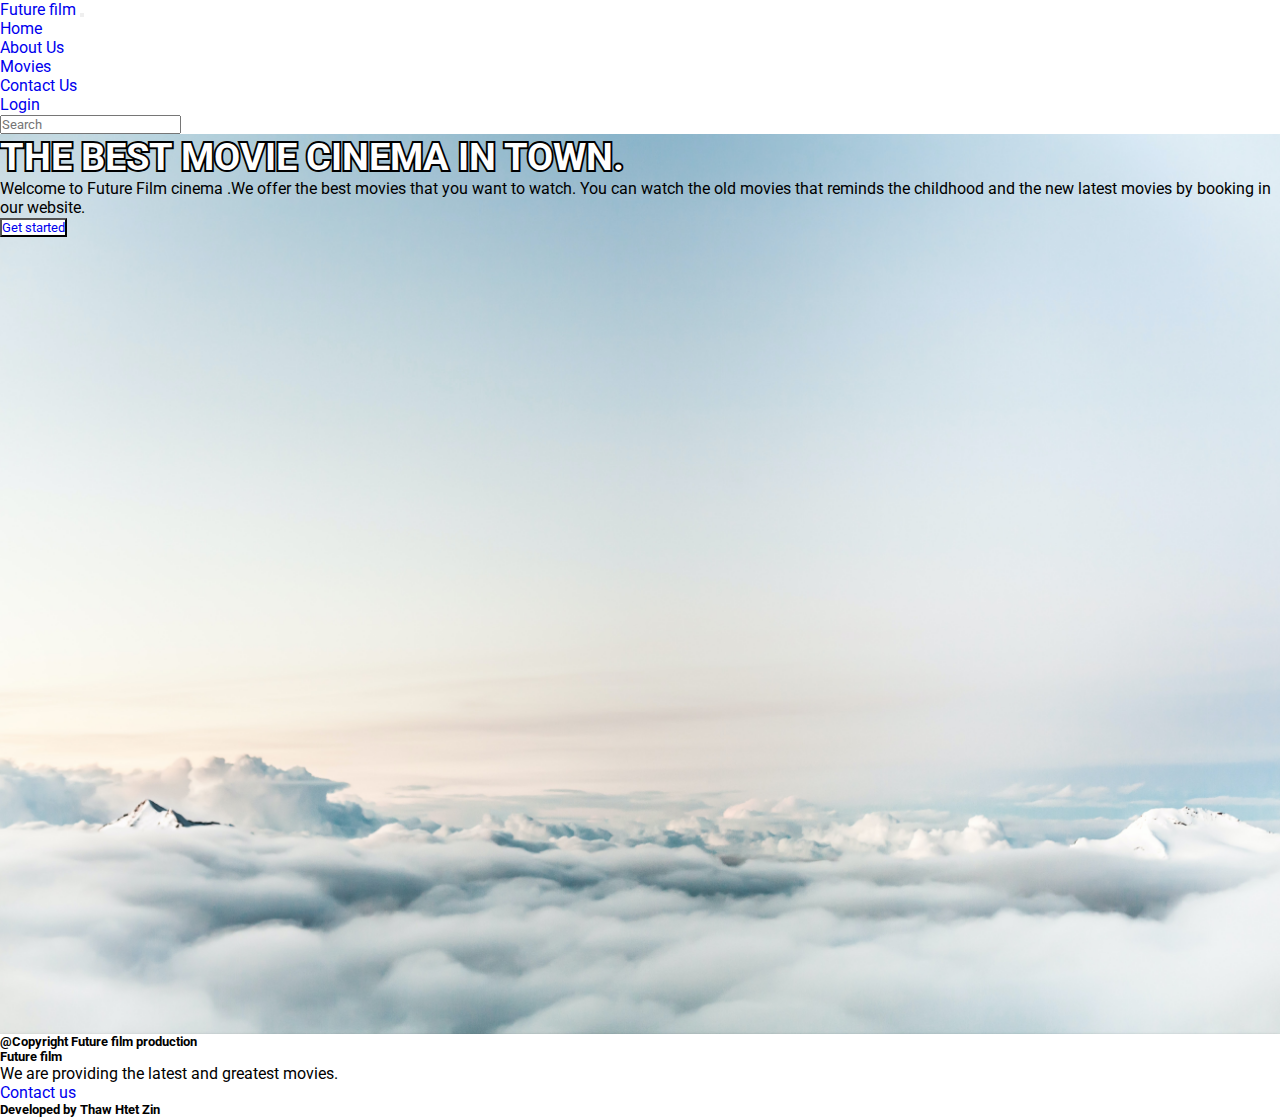
<file: index.html>
<!DOCTYPE html>
<html lang="en">
  <head>
    <meta charset="UTF-8" />
    <meta http-equiv="X-UA-Compatible" content="IE=edge" />
    <meta name="viewport" content="width=device-width, initial-scale=1.0" />
    <link
      href="https://cdn.jsdelivr.net/npm/bootstrap@5.3.0-alpha1/dist/css/bootstrap.min.css"
      rel="stylesheet"
      integrity="sha384-GLhlTQ8iRABdZLl6O3oVMWSktQOp6b7In1Zl3/Jr59b6EGGoI1aFkw7cmDA6j6gD"
      crossorigin="anonymous"
    />
    <link
      rel="stylesheet"
      href="https://cdnjs.cloudflare.com/ajax/libs/font-awesome/6.3.0/css/all.min.css"
      integrity="sha512-SzlrxWUlpfuzQ+pcUCosxcglQRNAq/DZjVsC0lE40xsADsfeQoEypE+enwcOiGjk/bSuGGKHEyjSoQ1zVisanQ=="
      crossorigin="anonymous"
      referrerpolicy="no-referrer"
    />
    <link rel="preconnect" href="https://fonts.googleapis.com" />
    <link rel="preconnect" href="https://fonts.gstatic.com" crossorigin />
    <link
      href="https://fonts.googleapis.com/css2?family=Roboto:wght@300;400;500;700&display=swap"
      rel="stylesheet"
    />
    <link rel="stylesheet" href="/style.css" />
    <title>Future film production</title>
  </head>
  <body>
    <nav class="navbar navbar-expand-lg bg-dark-subtle">
      <div class="container-fluid">
        <a class="navbar-brand" href="index.html">Future film</a>
        <button
          class="navbar-toggler"
          type="button"
          data-bs-toggle="collapse"
          data-bs-target="#navbarSupportedContent"
          aria-controls="navbarSupportedContent"
          aria-expanded="false"
          aria-label="Toggle navigation"
        >
          <span class="navbar-toggler-icon"></span>
        </button>
        <div class="collapse navbar-collapse" id="navbarSupportedContent">
          <ul class="navbar-nav ms-auto mb-2 mb-lg-0">
            <li class="nav-item">
              <a class="nav-link active" aria-current="page" href="index.html"
                >Home</a
              >
            </li>
            <li class="nav-item">
              <a class="nav-link" href="about.html">About Us</a>
            </li>
            <li class="nav-item">
              <a class="nav-link" href="movies.html">Movies</a>
            </li>
            <li class="nav-item">
              <a class="nav-link" href="contactUs.html">Contact Us</a>
            </li>
            <li class="nav-item">
              <a class="nav-link" href="login.html">Login</a>
            </li>
          </ul>
          <form class="d-flex" role="search">
            <input
              class="form-control me-2 w-auto"
              type="search"
              placeholder="Search"
              aria-label="Search"
            />
          </form>
        </div>
      </div>
    </nav>
    <div class="bg-image d-flex align-items-center">
      <div class="container">
        <h1
          class="text-secondary"
          id="colorfill"
          data-text="The best movie cinema in town."
        >
          The best movie cinema in town.
        </h1>
        <p class="text-secondary fs-3">
          Welcome to Future Film cinema .We offer the best movies that you want
          to watch. You can watch the old movies that reminds the childhood and
          the new latest movies by booking in our website.
        </p>
        <button type="button" class="btn btn-info getButton rounded-3">
          <a href="movies.html">Get started</a>
        </button>
      </div>
    </div>
    <footer>
      <div class="card">
        <h5 class="card-header text-bg-secondary">
          @Copyright Future film production
        </h5>
        <div class="card-body text-bg-white-50">
          <h5 class="card-title fw-bold">Future film</h5>
          <p class="card-text">
            We are providing the latest and greatest movies.
          </p>
          <a href="contactUs.html" class="btn btn-primary">Contact us</a>
          <h5 class="my-2 fw-bold">Developed by Thaw Htet Zin</h5>
        </div>
      </div>
    </footer>
    <script
      src="https://cdn.jsdelivr.net/npm/bootstrap@5.3.0-alpha1/dist/js/bootstrap.bundle.min.js"
      integrity="sha384-w76AqPfDkMBDXo30jS1Sgez6pr3x5MlQ1ZAGC+nuZB+EYdgRZgiwxhTBTkF7CXvN"
      crossorigin="anonymous"
    ></script>
  </body>
</html>
</file>
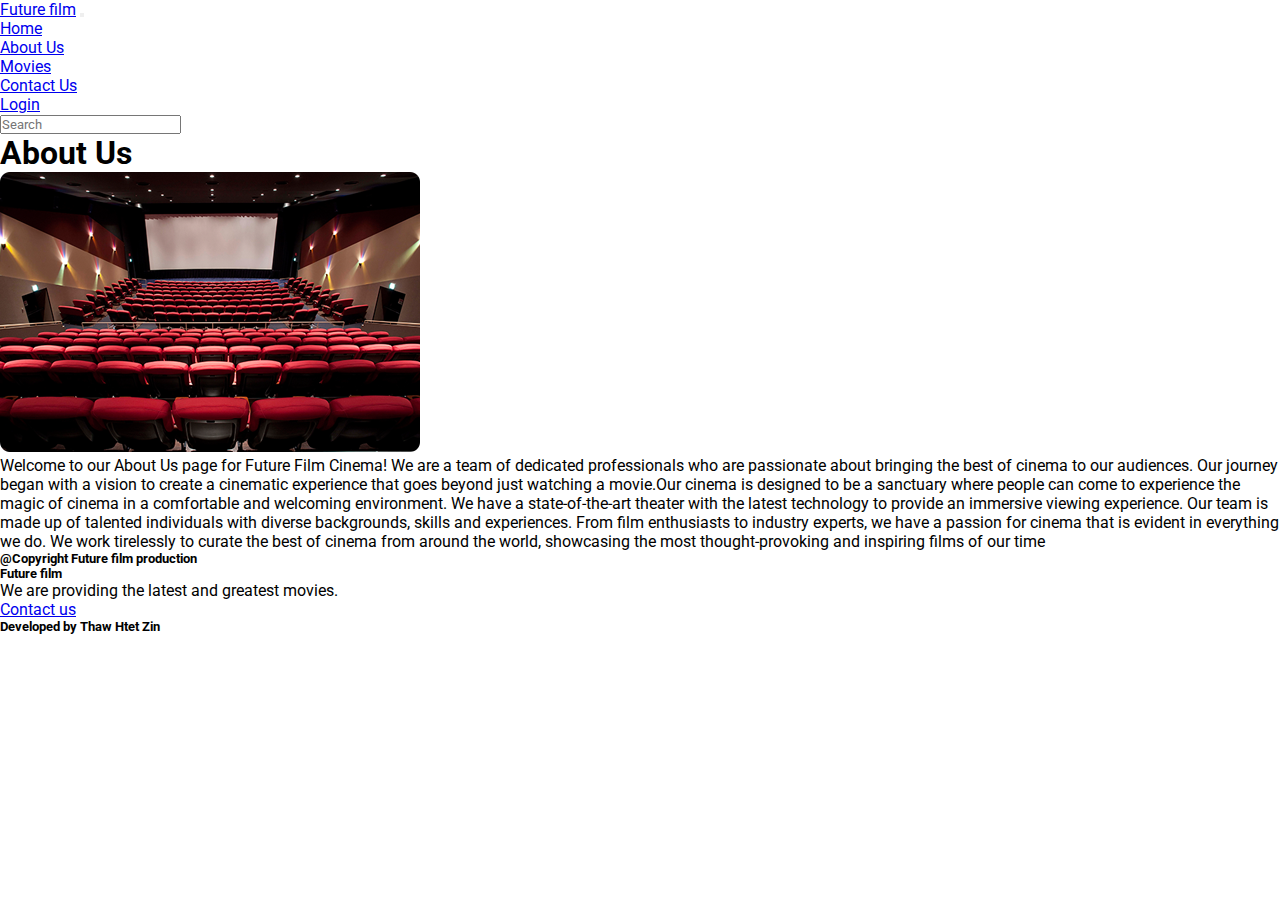
<file: about.html>
<!DOCTYPE html>
<html lang="en">
  <head>
   
    <meta charset="UTF-8" />
    <meta http-equiv="X-UA-Compatible" content="IE=edge" />
    <meta name="viewport" content="width=device-width, initial-scale=1.0" />
    <link
      href="https://cdn.jsdelivr.net/npm/bootstrap@5.3.0-alpha1/dist/css/bootstrap.min.css"
      rel="stylesheet"
      integrity="sha384-GLhlTQ8iRABdZLl6O3oVMWSktQOp6b7In1Zl3/Jr59b6EGGoI1aFkw7cmDA6j6gD"
      crossorigin="anonymous"
    />
    <link
      rel="stylesheet"
      href="https://cdnjs.cloudflare.com/ajax/libs/font-awesome/6.3.0/css/all.min.css"
      integrity="sha512-SzlrxWUlpfuzQ+pcUCosxcglQRNAq/DZjVsC0lE40xsADsfeQoEypE+enwcOiGjk/bSuGGKHEyjSoQ1zVisanQ=="
      crossorigin="anonymous"
      referrerpolicy="no-referrer"
    />

    <style>

      @import url('https://fonts.googleapis.com/css2?family=Roboto:wght@300;400;500;700&display=swap');
      
      *{
        margin: 0;
        padding: 0;
        box-sizing: border-box;
        font-family: 'Roboto', sans-serif;
        }
        
      </style>

    <title>About Us</title>
  </head>
  <body>
    <nav class="navbar navbar-expand-lg bg-body-secondary">
      <div class="container-fluid">
        <a class="navbar-brand" href="index.html">Future film</a>
        <button
          class="navbar-toggler"
          type="button"
          data-bs-toggle="collapse"
          data-bs-target="#navbarSupportedContent"
          aria-controls="navbarSupportedContent"
          aria-expanded="false"
          aria-label="Toggle navigation"
        >
          <span class="navbar-toggler-icon"></span>
        </button>
        <div class="collapse navbar-collapse" id="navbarSupportedContent">
          <ul class="navbar-nav ms-auto mb-2 mb-lg-0">
            <li class="nav-item">
              <a class="nav-link" aria-current="page" href="index.html"
                >Home</a
              >
            </li>
            <li class="nav-item">
              <a class="nav-link active" href="about.html">About Us</a>
            </li>
            <li class="nav-item">
              <a class="nav-link" href="movies.html">Movies</a>
            </li>
            <li class="nav-item">
              <a class="nav-link" href="contactUs.html">Contact Us</a>
            </li>
            <li class="nav-item">
              <a class="nav-link" href="login.html">Login</a>
            </li>
          </ul>
          <form class="d-flex" role="search">
            <input
              class="form-control me-2 w-auto"
              type="search"
              placeholder="Search"
              aria-label="Search"
            />
          </form>
        </div>
      </div>
    </nav>
    <div style="width: 100%;">
      <div class="content text-center container-fluid">
        <div class="header my-5">
          <h1>About Us</h1>
        </div>
        <div class="img my-5">
          <img class="w-50" src="image/moviethearter.png" alt="Movie theatre image"/>
        </div>
        <div class="row my-5">
          <div class="col d-flex justify-content-center">
            <p class="text-dark fs-4 w-100">
              Welcome to our About Us page for Future Film Cinema! We are a team of dedicated professionals who are passionate about bringing the best of cinema to our audiences.
              Our journey began with a vision to create a cinematic experience that goes beyond just watching a movie.Our cinema is designed to be a sanctuary where people can come to experience the magic of cinema in a comfortable and welcoming environment. We have a state-of-the-art theater with the latest technology to provide an immersive viewing experience.
              Our team is made up of talented individuals with diverse backgrounds, skills and experiences. From film enthusiasts to industry experts, we have a passion for cinema that is evident in everything we do. We work tirelessly to curate the best of cinema from around the world, showcasing the most thought-provoking and inspiring films of our time
            </p>
          </div>
         </div>
      </div>
    </div>
    <footer>
      <div class="card">
        <h5 class="card-header text-bg-secondary">
          @Copyright Future film production
        </h5>
        <div class="card-body text-bg-white-50">
          <h5 class="card-title fw-bold">Future film</h5>
          <p class="card-text">
            We are providing the latest and greatest movies.
          </p>
          <a href="contactUs.html" class="btn btn-primary">Contact us</a>
          <h5 class="my-2 fw-bold">Developed by Thaw Htet Zin</h5>
        </div>
      </div>
    </footer>
    <script
    src="https://cdn.jsdelivr.net/npm/bootstrap@5.3.0-alpha1/dist/js/bootstrap.bundle.min.js"
    integrity="sha384-w76AqPfDkMBDXo30jS1Sgez6pr3x5MlQ1ZAGC+nuZB+EYdgRZgiwxhTBTkF7CXvN"
    crossorigin="anonymous"
  ></script>
  </body>
</html>
</file>
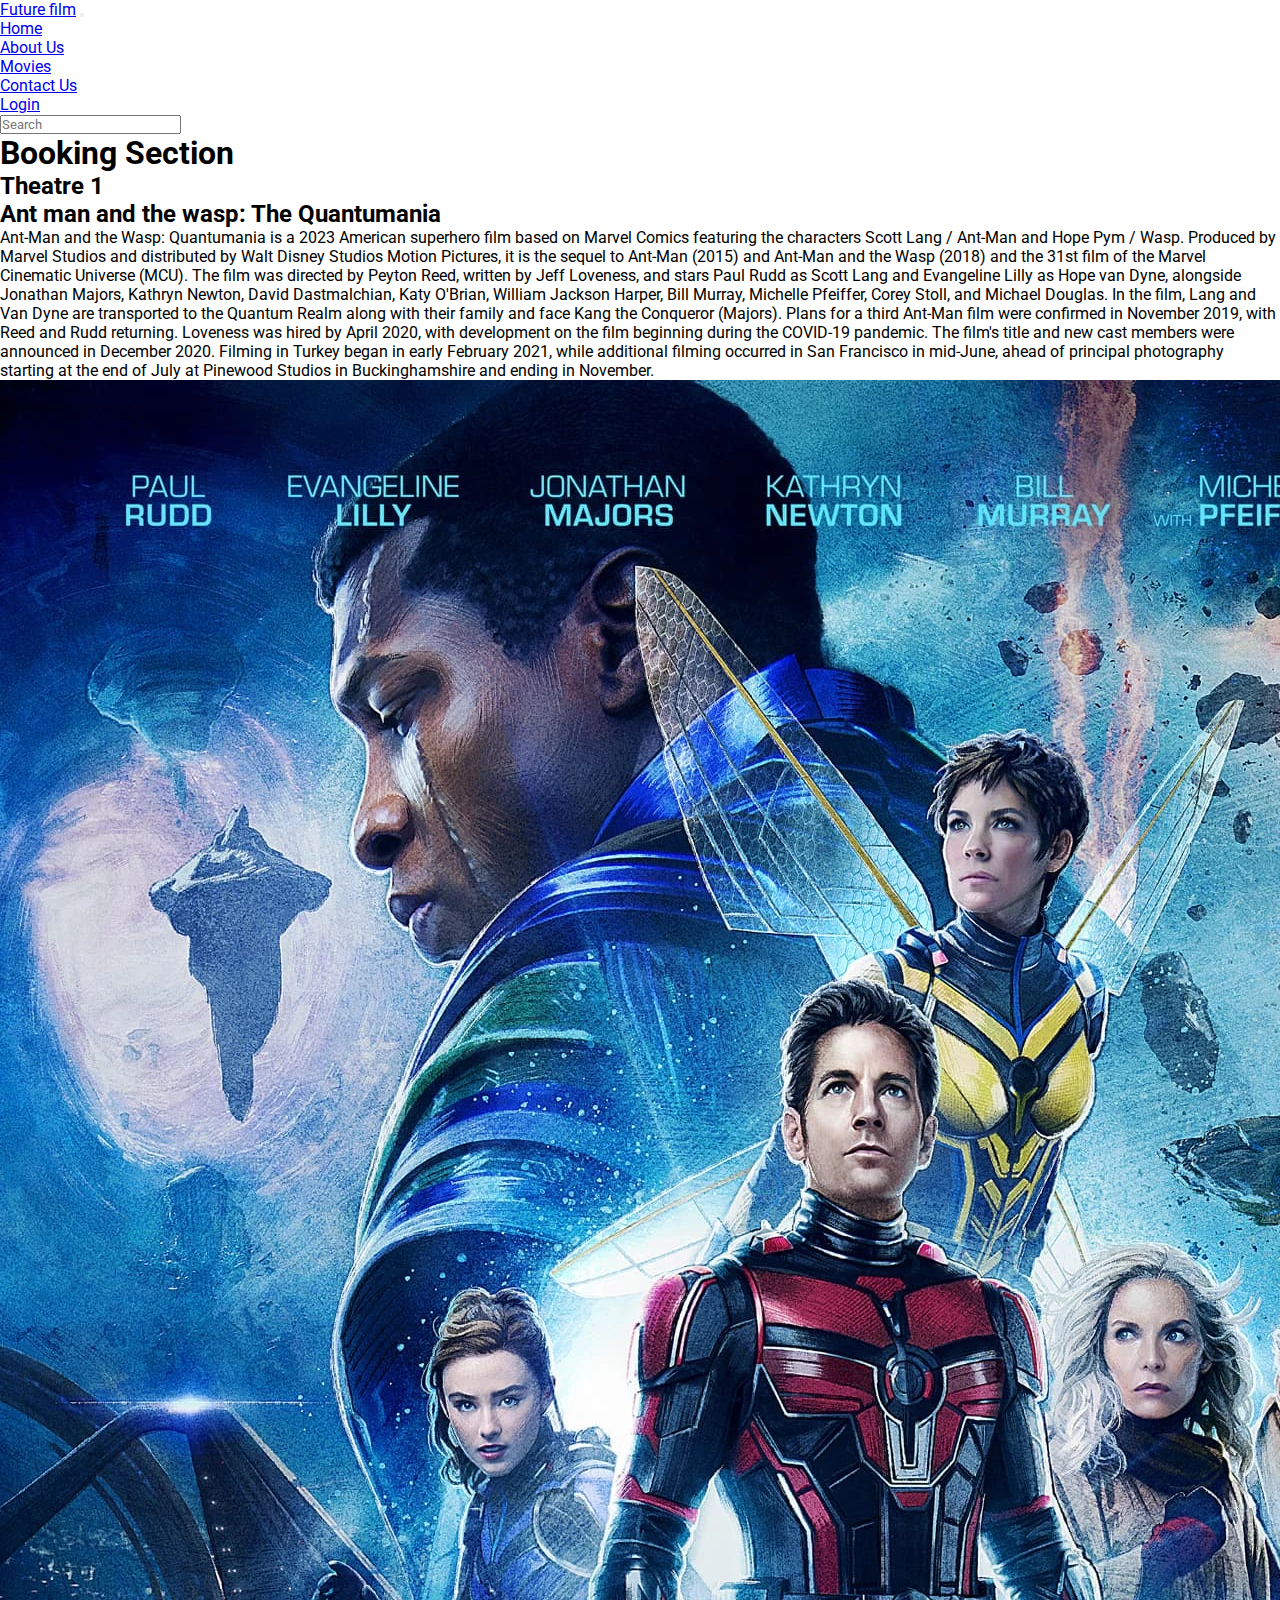
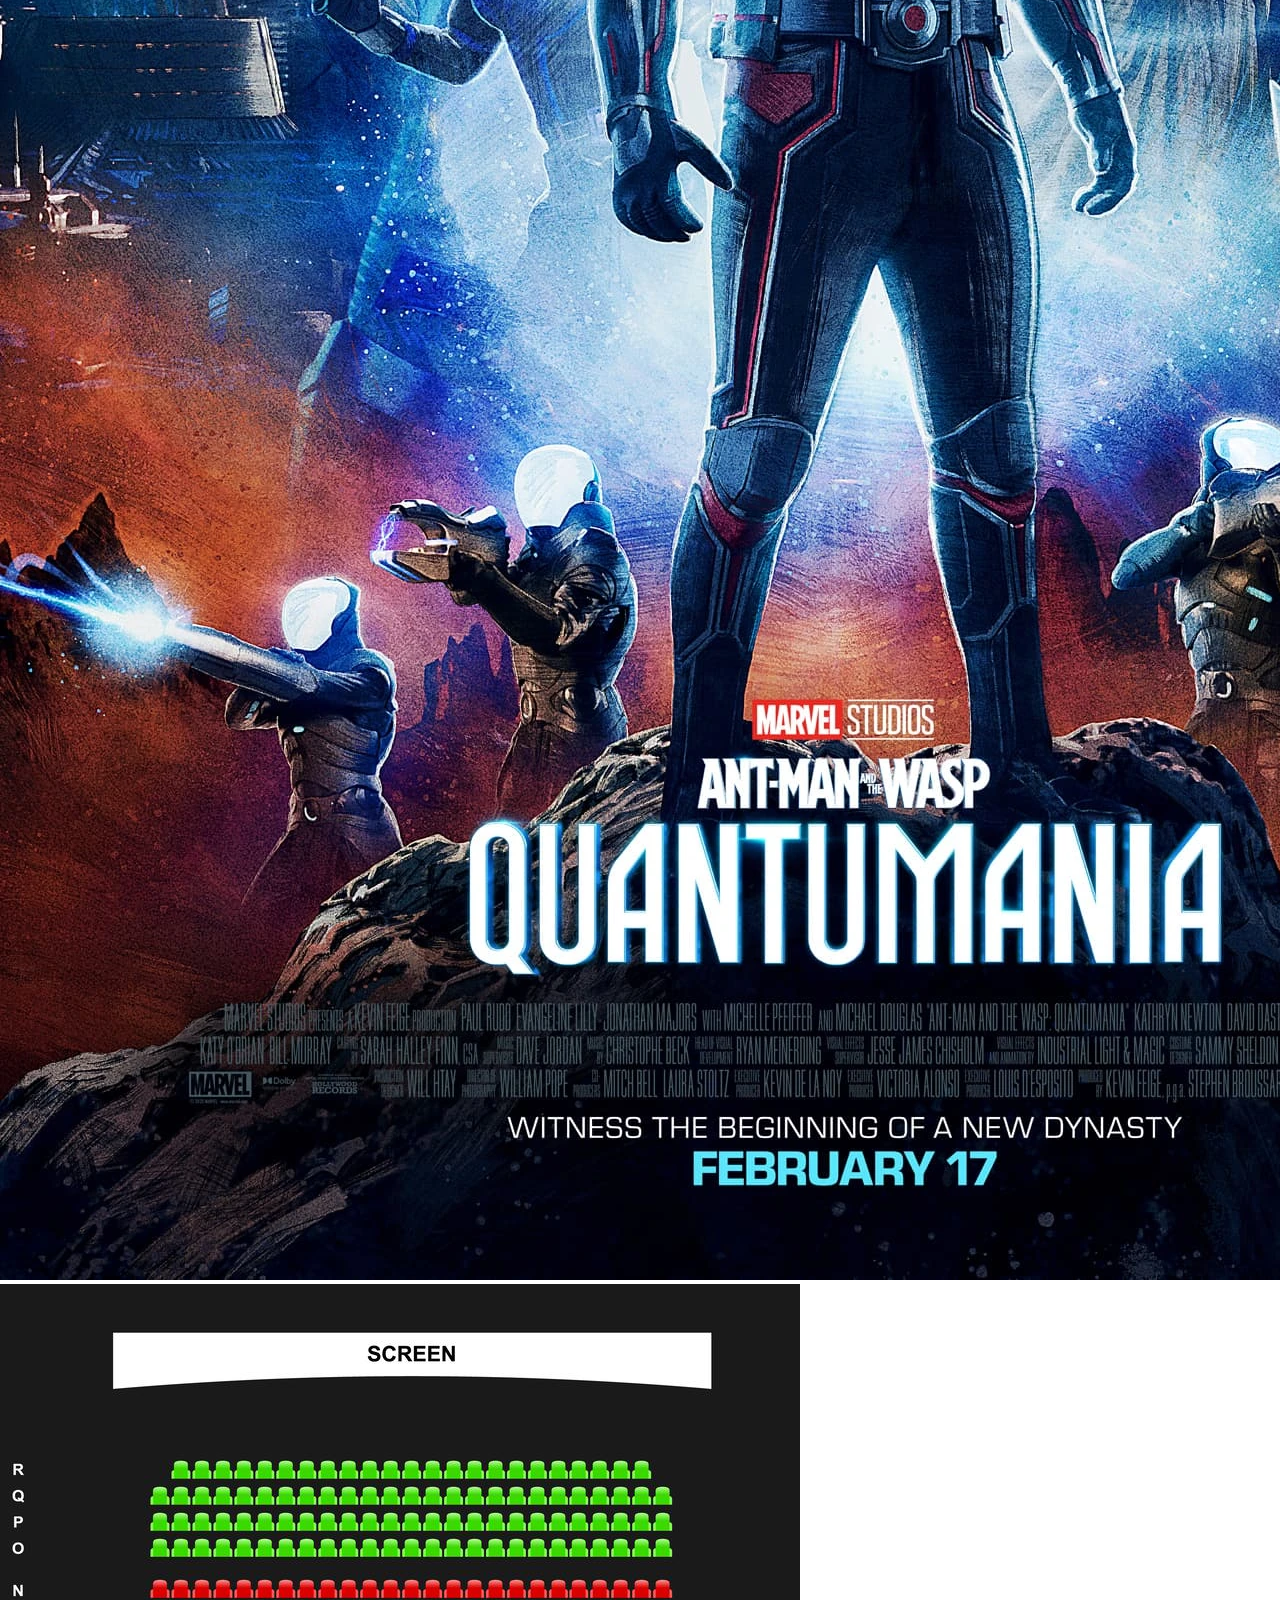
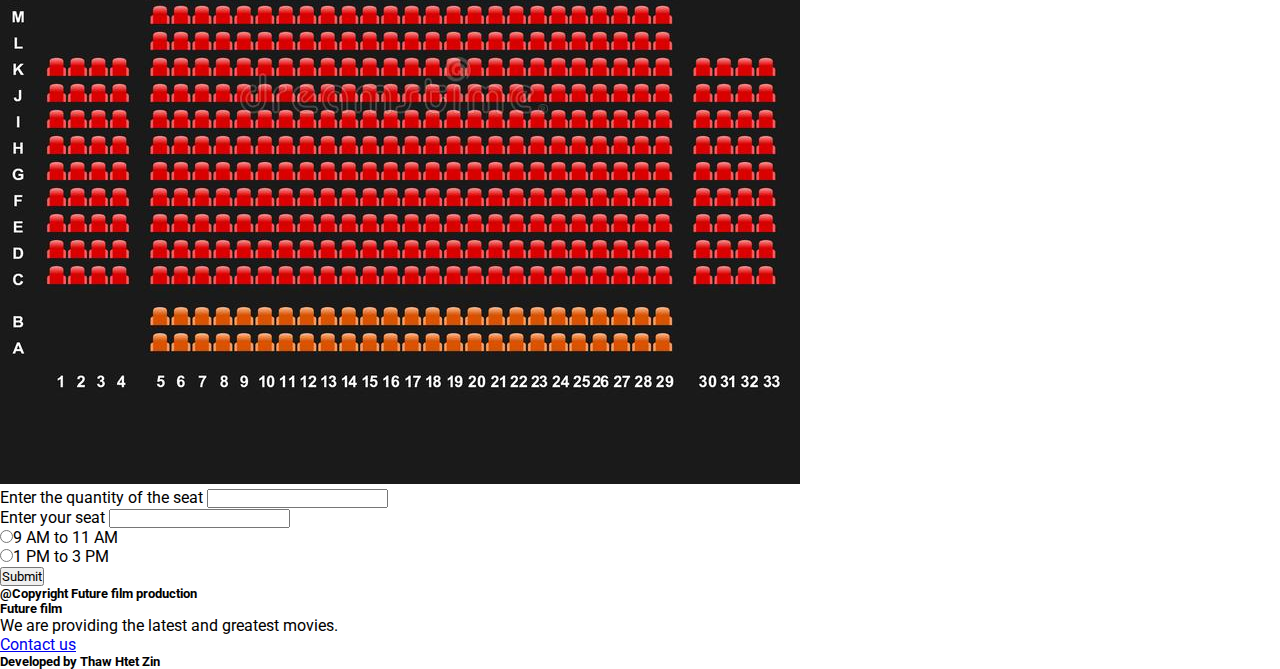
<file: AntManBooking.html>
<!DOCTYPE html>
<html lang="en">
  <head>
    <meta charset="UTF-8" />
    <meta http-equiv="X-UA-Compatible" content="IE=edge" />
    <meta name="viewport" content="width=device-width, initial-scale=1.0" />
    <link href="https://cdn.jsdelivr.net/npm/bootstrap@5.3.0-alpha1/dist/css/bootstrap.min.css" rel="stylesheet" integrity="sha384-GLhlTQ8iRABdZLl6O3oVMWSktQOp6b7In1Zl3/Jr59b6EGGoI1aFkw7cmDA6j6gD" crossorigin="anonymous">
      
    <title>Booking</title>
    <style>

      @import url('https://fonts.googleapis.com/css2?family=Roboto:wght@300;400;500;700&display=swap');
      
      *{
        margin: 0;
        padding: 0;
        box-sizing: border-box;
        font-family: 'Roboto', sans-serif;
        }

      </style>
  </head>
  <body>
    <nav class="navbar navbar-expand-lg bg-body-secondary">
      <div class="container-fluid">
        <a class="navbar-brand" href="index.html">Future film</a>
        <button
          class="navbar-toggler"
          type="button"
          data-bs-toggle="collapse"
          data-bs-target="#navbarSupportedContent"
          aria-controls="navbarSupportedContent"
          aria-expanded="false"
          aria-label="Toggle navigation"
        >
          <span class="navbar-toggler-icon"></span>
        </button>
        <div class="collapse navbar-collapse" id="navbarSupportedContent">
          <ul class="navbar-nav ms-auto mb-2 mb-lg-0">
            <li class="nav-item">
              <a class="nav-link" aria-current="page" href="index.html"
                >Home</a
              >
            </li>
            <li class="nav-item">
              <a class="nav-link" href="about.html">About Us</a>
            </li>
            <li class="nav-item">
              <a class="nav-link" href="movies.html">Movies</a>
            </li>
            <li class="nav-item">
              <a class="nav-link" href="contactUs.html">Contact Us</a>
            </li>
            <li class="nav-item">
              <a class="nav-link" href="login.html">Login</a>
            </li>
          </ul>
          <form class="d-flex" role="search">
            <input
              class="form-control me-2 w-auto"
              type="search"
              placeholder="Search"
              aria-label="Search"
            />
          </form>
        </div>
      </div>
    </nav>
    <div class="heading text-center my-4">
      <h1>Booking Section</h1>
      <h2>Theatre 1</h2>
      <h2 class="mb-4">Ant man and the wasp: The Quantumania</h2>
      <div class="mx-5 fs-4">
        <p>
          Ant-Man and the Wasp: Quantumania is a 2023 American superhero film
          based on Marvel Comics featuring the characters Scott Lang / Ant-Man
          and Hope Pym / Wasp. Produced by Marvel Studios and distributed by
          Walt Disney Studios Motion Pictures, it is the sequel to Ant-Man
          (2015) and Ant-Man and the Wasp (2018) and the 31st film of the Marvel
          Cinematic Universe (MCU). The film was directed by Peyton Reed,
          written by Jeff Loveness, and stars Paul Rudd as Scott Lang and
          Evangeline Lilly as Hope van Dyne, alongside Jonathan Majors, Kathryn
          Newton, David Dastmalchian, Katy O'Brian, William Jackson Harper, Bill
          Murray, Michelle Pfeiffer, Corey Stoll, and Michael Douglas. In the
          film, Lang and Van Dyne are transported to the Quantum Realm along
          with their family and face Kang the Conqueror (Majors). Plans for a
          third Ant-Man film were confirmed in November 2019, with Reed and Rudd
          returning. Loveness was hired by April 2020, with development on the
          film beginning during the COVID-19 pandemic. The film's title and new
          cast members were announced in December 2020. Filming in Turkey began
          in early February 2021, while additional filming occurred in San
          Francisco in mid-June, ahead of principal photography starting at the
          end of July at Pinewood Studios in Buckinghamshire and ending in
          November.
        </p>
      </div>
      <div class="row my-5">
        <div class="d-flex justify-content-center col-md-4 col-sm-1">
          <img class="w-50" src="image/Ant-Man_and_the_Wasp_Quantumania_Poster_Tall.png" alt="" />
        </div>
        <div class="d-flex justify-content-center col-md-4 col-sm-1 my-3">
          <img class="w-50" src="image/movieseats.png" alt="" />
        </div>
        <div class="d-flex justify-content-center col-md-4 col-sm-1 my-4">
          <form>
            <div class="mb-3">
              <label class="form-label fs-5">Enter the quantity of the seat</label>
              <input type="text" class="form-control" id="exampleInputEmail1" aria-describedby="emailHelp"/>
            </div>
            <div class="mb-3">
              <label for="exampleInputPassword1" class="form-label fs-5"
                >Enter your seat</label
              >
              <input
                type="text"
                class="form-control"
                id="exampleInputPassword1"
              />
            </div>
            <div class="mb-3 form-check">
              <input type="radio" name="time" /><label class="m-3 fs-5"
                >9 AM to 11 AM</label
              ><br />
              <input type="radio" name="time" id=""/><label class="m-3 fs-5"
                >1 PM to 3 PM</label
              ><br />
            </div>
            <button type="submit" class="btn btn-primary btn-lg" onclick="alert('Your booking has now confirmed.')">
              Submit
            </button>
          </form>
        </div>
      </div>
    </div>
    <footer>
      <div class="card">
        <h5 class="card-header text-bg-secondary">
          @Copyright Future film production
        </h5>
        <div class="card-body text-bg-white-50">
          <h5 class="card-title fw-bold">Future film</h5>
          <p class="card-text">
            We are providing the latest and greatest movies.
          </p>
          <a href="contactUs.html" class="btn btn-primary">Contact us</a>
          <h5 class="my-2 fw-bold">Developed by Thaw Htet Zin</h5>
        </div>
      </div>
    </footer>
    <script src="https://cdn.jsdelivr.net/npm/bootstrap@5.3.0-alpha1/dist/js/bootstrap.bundle.min.js" integrity="sha384-w76AqPfDkMBDXo30jS1Sgez6pr3x5MlQ1ZAGC+nuZB+EYdgRZgiwxhTBTkF7CXvN" crossorigin="anonymous"></script>
  </body>
</html>
</file>
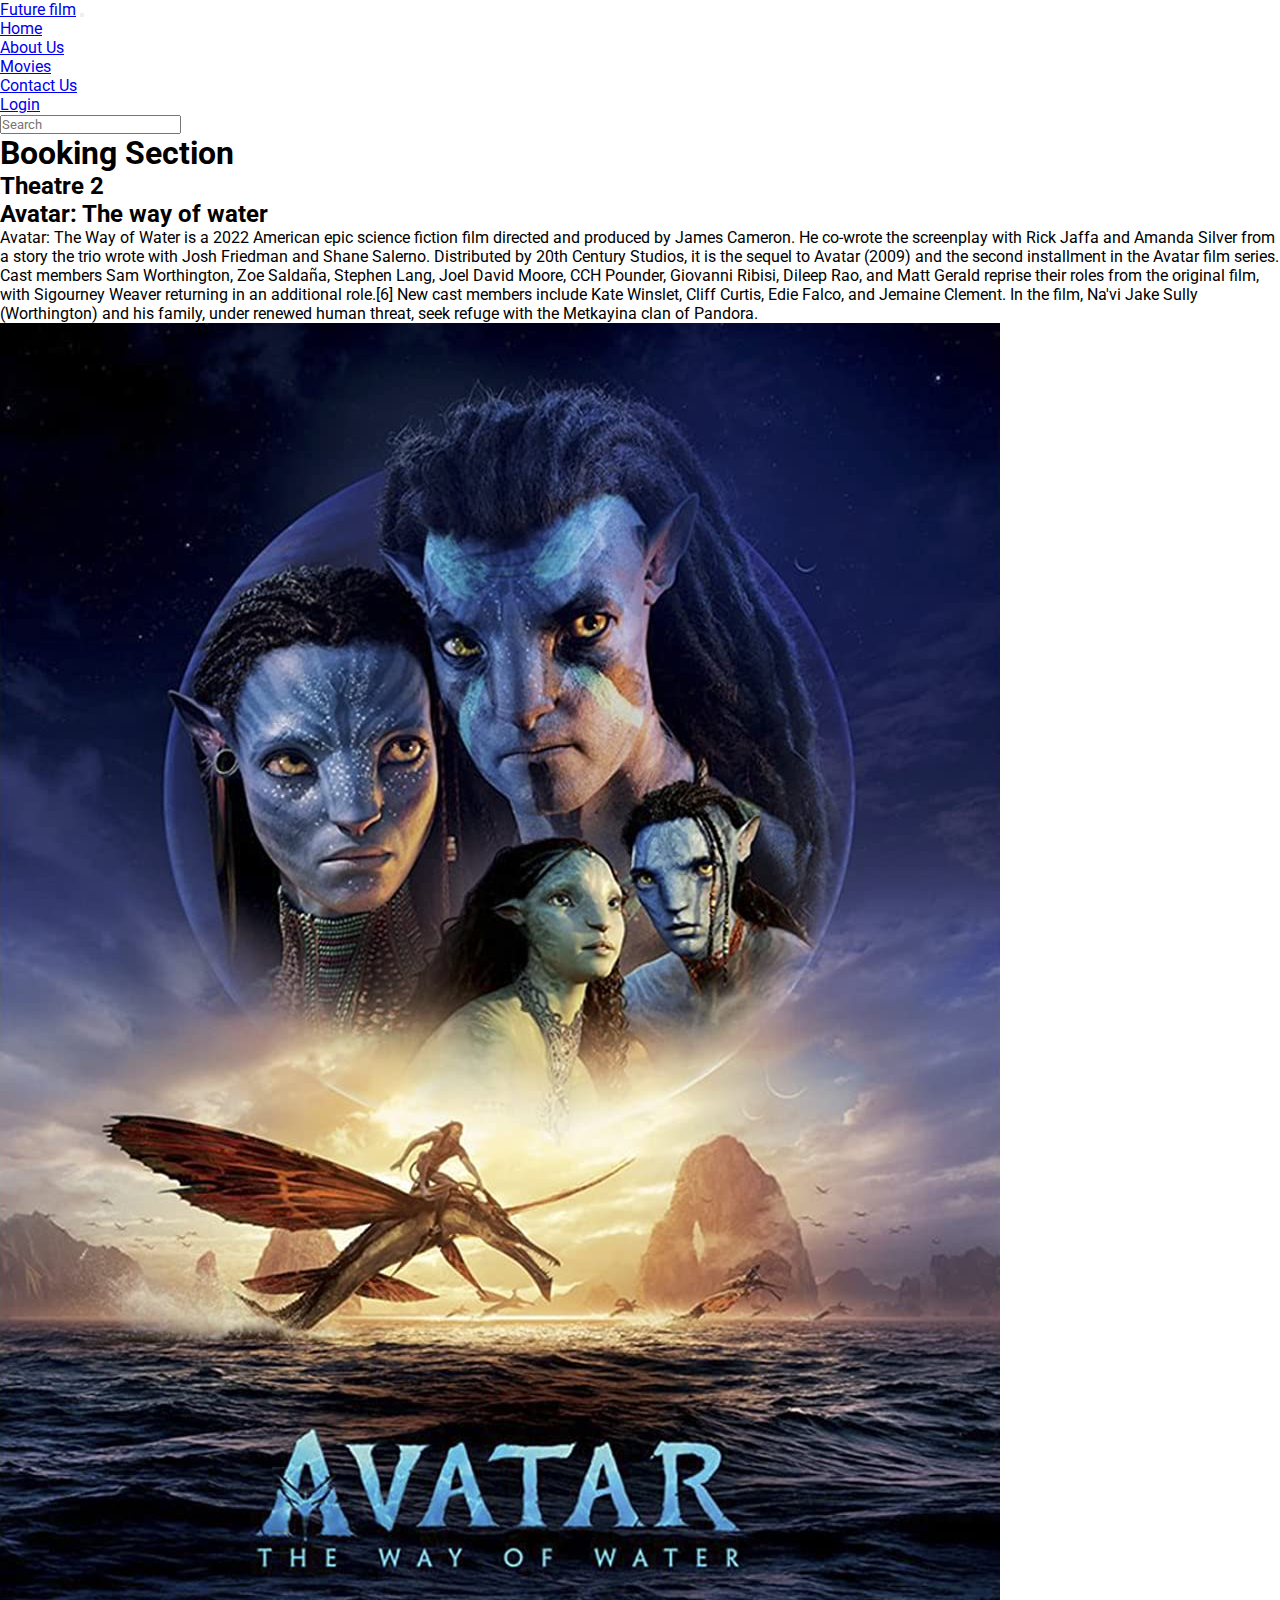
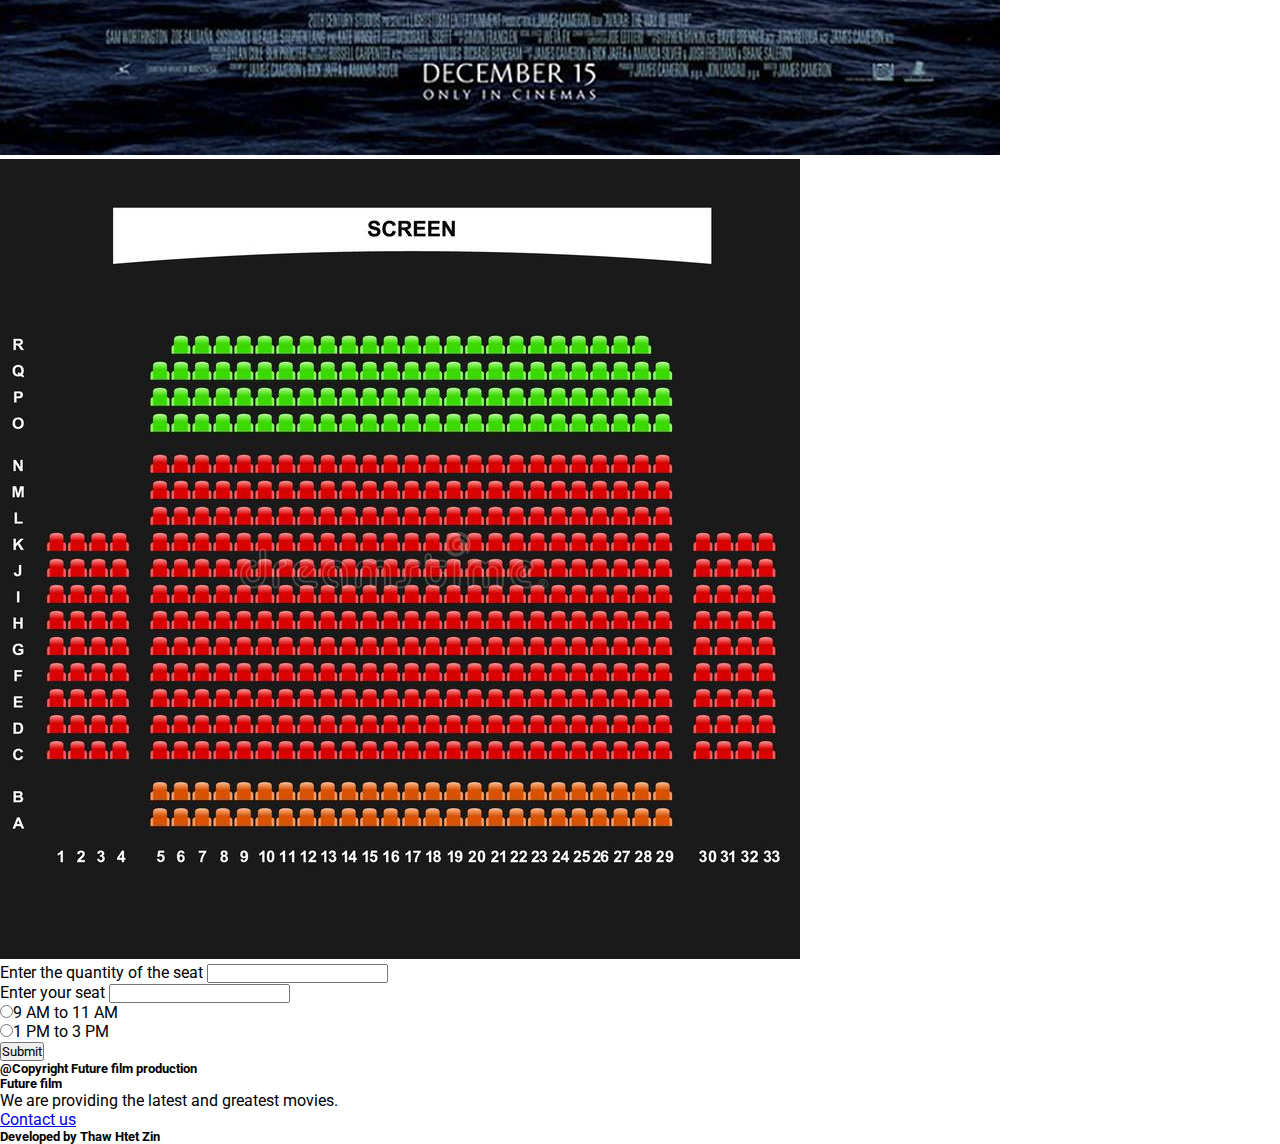
<file: AvatarBooking copy.html>
<!DOCTYPE html>
<html lang="en">
  <head>
    <meta charset="UTF-8" />
    <meta http-equiv="X-UA-Compatible" content="IE=edge" />
    <meta name="viewport" content="width=device-width, initial-scale=1.0" />
    <link
      href="https://cdn.jsdelivr.net/npm/bootstrap@5.3.0-alpha1/dist/css/bootstrap.min.css"
      rel="stylesheet"
      integrity="sha384-GLhlTQ8iRABdZLl6O3oVMWSktQOp6b7In1Zl3/Jr59b6EGGoI1aFkw7cmDA6j6gD"
      crossorigin="anonymous"
    />
    <title>Avatar movie booking</title>
    <style>

      @import url('https://fonts.googleapis.com/css2?family=Roboto:wght@300;400;500;700&display=swap');
      
      *{
        margin: 0;
        padding: 0;
        box-sizing: border-box;
        font-family: 'Roboto', sans-serif;
        }

      </style>
  </head>
  <body>
    <nav class="navbar navbar-expand-lg bg-body-secondary">
      <div class="container-fluid">
        <a class="navbar-brand" href="index.html">Future film</a>
        <button
          class="navbar-toggler"
          type="button"
          data-bs-toggle="collapse"
          data-bs-target="#navbarSupportedContent"
          aria-controls="navbarSupportedContent"
          aria-expanded="false"
          aria-label="Toggle navigation"
        >
          <span class="navbar-toggler-icon"></span>
        </button>
        <div class="collapse navbar-collapse" id="navbarSupportedContent">
          <ul class="navbar-nav ms-auto mb-2 mb-lg-0">
            <li class="nav-item">
              <a class="nav-link" aria-current="page" href="index.html"
                >Home</a
              >
            </li>
            <li class="nav-item">
              <a class="nav-link" href="about.html">About Us</a>
            </li>
            <li class="nav-item">
              <a class="nav-link" href="movies.html">Movies</a>
            </li>
            <li class="nav-item">
              <a class="nav-link" href="contactUs.html">Contact Us</a>
            </li>
            <li class="nav-item">
              <a class="nav-link" href="login.html">Login</a>
            </li>
          </ul>
          <form class="d-flex" role="search">
            <input
              class="form-control me-2 w-auto"
              type="search"
              placeholder="Search"
              aria-label="Search"
            />
          </form>
        </div>
      </div>
    </nav>
    <div class="heading text-center my-4">
      <h1>Booking Section</h1>
      <h2>Theatre 2</h2>
      <h2 class="mb-4">Avatar: The way of water</h2>
      <div class="mx-5 fs-4">
        <p>
          Avatar: The Way of Water is a 2022 American epic science fiction film
          directed and produced by James Cameron. He co-wrote the screenplay
          with Rick Jaffa and Amanda Silver from a story the trio wrote with
          Josh Friedman and Shane Salerno. Distributed by 20th Century Studios,
          it is the sequel to Avatar (2009) and the second installment in the
          Avatar film series. Cast members Sam Worthington, Zoe Saldaña, Stephen
          Lang, Joel David Moore, CCH Pounder, Giovanni Ribisi, Dileep Rao, and
          Matt Gerald reprise their roles from the original film, with Sigourney
          Weaver returning in an additional role.[6] New cast members include
          Kate Winslet, Cliff Curtis, Edie Falco, and Jemaine Clement. In the
          film, Na'vi Jake Sully (Worthington) and his family, under renewed
          human threat, seek refuge with the Metkayina clan of Pandora.
        </p>
      </div>
      <div class="row my-5">
        <div class="d-flex justify-content-center col-md-4 col-sm-1">
          <img class="w-50" src="image/Avator.jpg" alt="" />
        </div>
        <div class="d-flex justify-content-center col-md-4 col-sm-1 my-3">
          <img class="w-50" src="image/movieseats.png" alt="" />
        </div>
        <div class="d-flex justify-content-center col-md-4 col-sm-1 my-4">
          <form>
            <div class="mb-3">
              <label class="form-label fs-5">Enter the quantity of the seat</label>
              <input type="text" class="form-control" id="exampleInputEmail1" aria-describedby="emailHelp"/>
            </div>
            <div class="mb-3">
              <label for="exampleInputPassword1" class="form-label fs-5"
                >Enter your seat</label
              >
              <input
                type="text"
                class="form-control"
                id="exampleInputPassword1"
              />
            </div>
            <div class="mb-3 form-check">
              <input type="radio" name="time" /><label class="m-3 fs-5"
                >9 AM to 11 AM</label
              ><br />
              <input type="radio" name="time" id=""/><label class="m-3 fs-5"
                >1 PM to 3 PM</label
              ><br />
            </div>
            <button type="submit" class="btn btn-primary btn-lg" onclick="alert('Your booking has now confirmed.')">
              Submit
            </button>
          </form>
        </div>
      </div>
    </div>

    <footer>
      <div class="card">
        <h5 class="card-header text-bg-secondary">
          @Copyright Future film production
        </h5>
        <div class="card-body text-bg-white-50">
          <h5 class="card-title fw-bold">Future film</h5>
          <p class="card-text">
            We are providing the latest and greatest movies.
          </p>
          <a href="contactUs.html" class="btn btn-primary">Contact us</a>
          <h5 class="my-2 fw-bold">Developed by Thaw Htet Zin</h5>
        </div>
      </div>
    </footer>
    <script src="https://cdn.jsdelivr.net/npm/bootstrap@5.3.0-alpha1/dist/js/bootstrap.bundle.min.js" integrity="sha384-w76AqPfDkMBDXo30jS1Sgez6pr3x5MlQ1ZAGC+nuZB+EYdgRZgiwxhTBTkF7CXvN" crossorigin="anonymous"></script>
  </body>
</html>
</file>
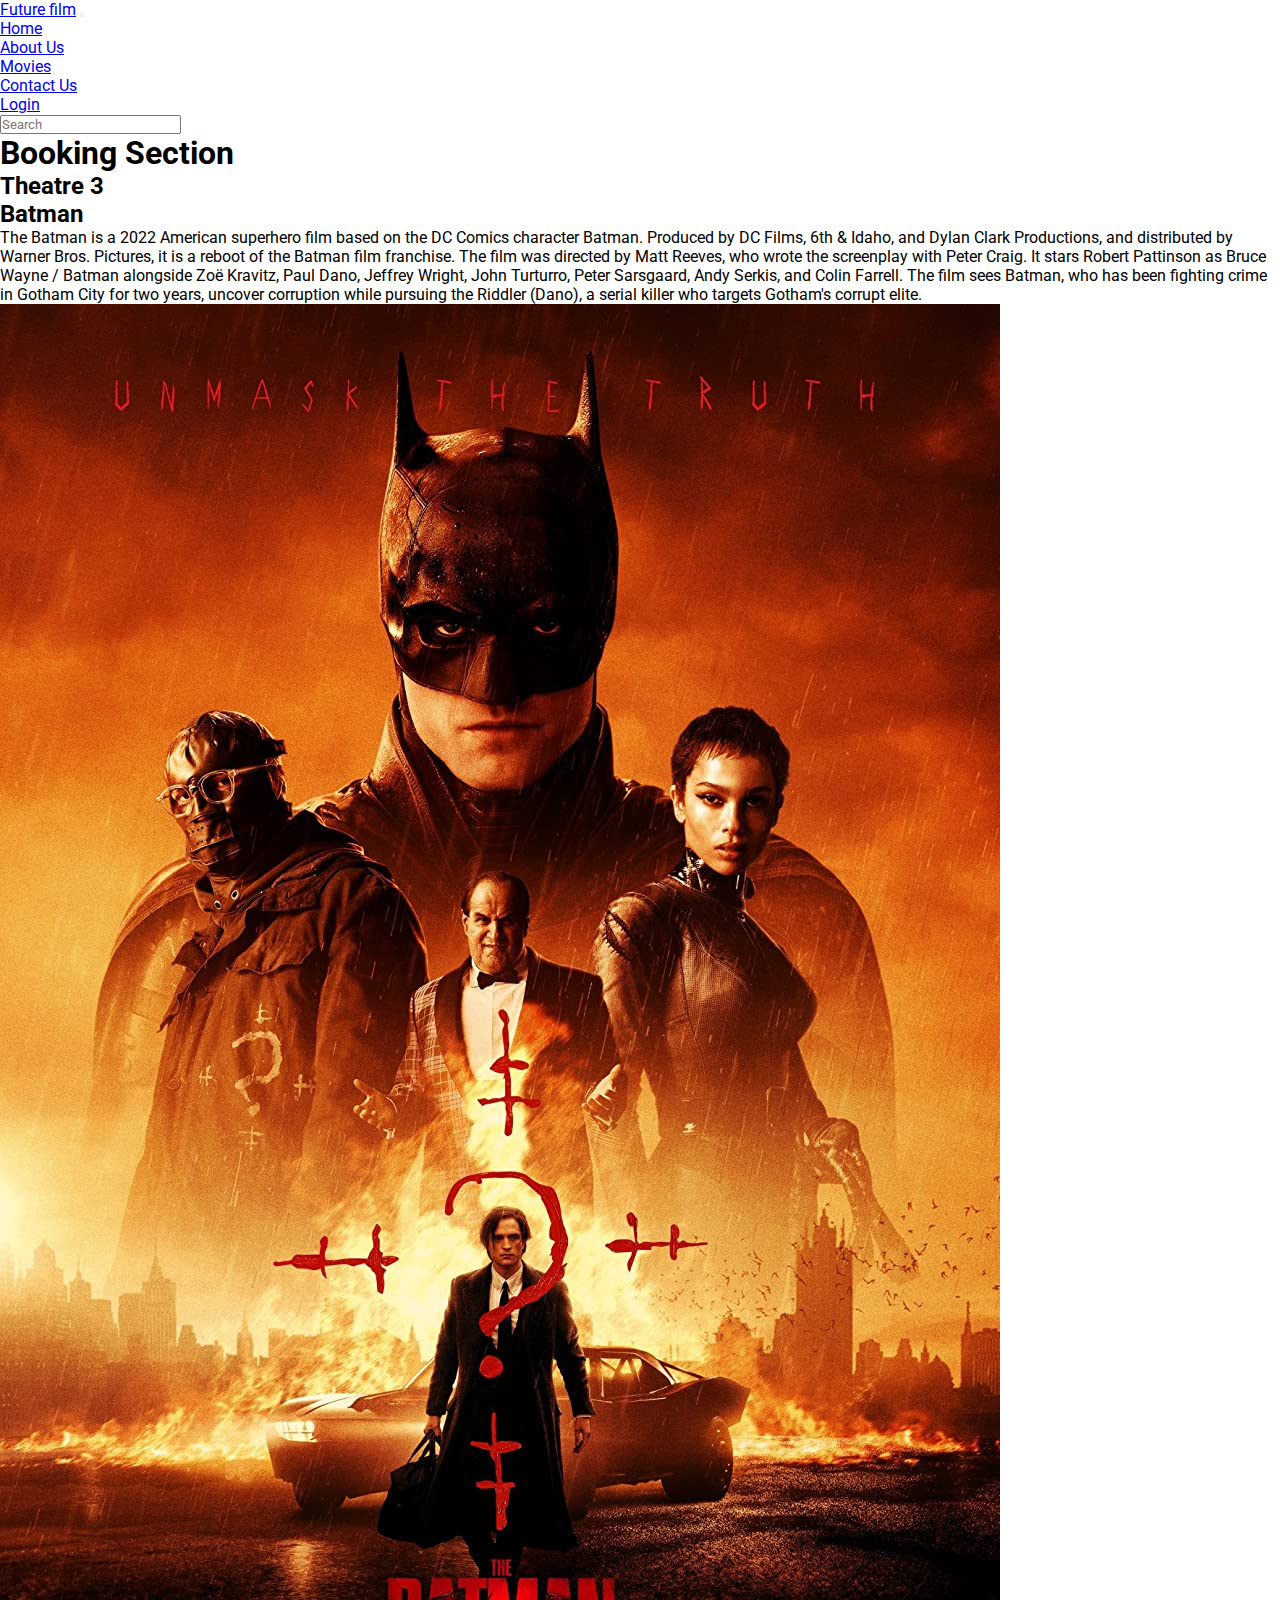
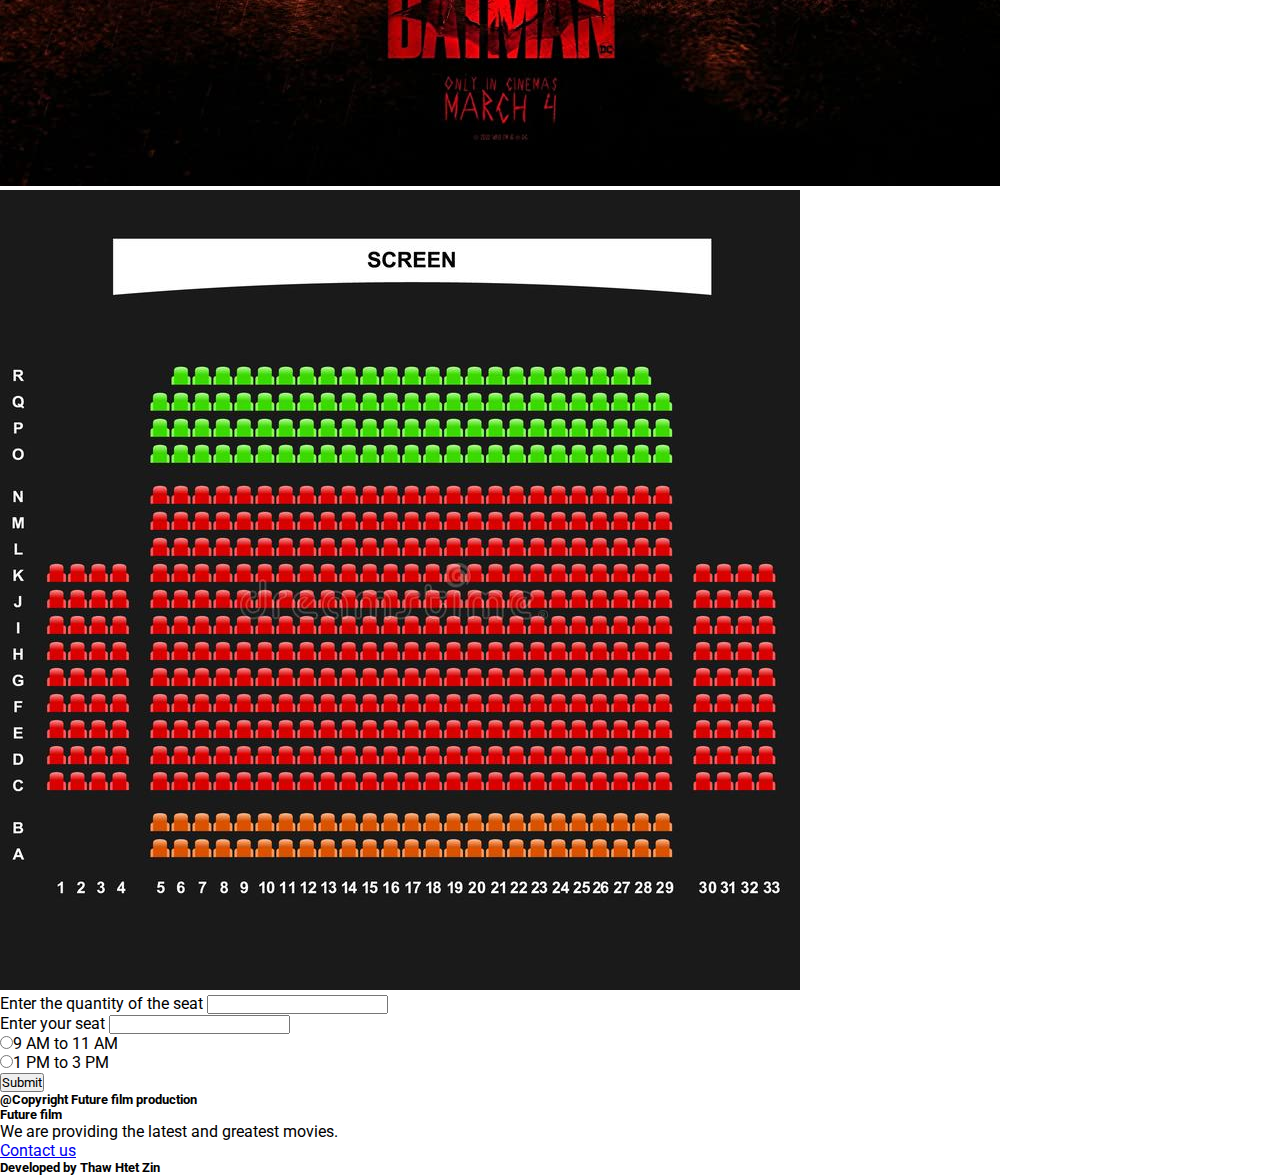
<file: BatmanBooking.html>
<!DOCTYPE html>
<html lang="en">
  <head>
    <meta charset="UTF-8" />
    <meta http-equiv="X-UA-Compatible" content="IE=edge" />
    <meta name="viewport" content="width=device-width, initial-scale=1.0" />
    <link
      href="https://cdn.jsdelivr.net/npm/bootstrap@5.3.0-alpha1/dist/css/bootstrap.min.css"
      rel="stylesheet"
      integrity="sha384-GLhlTQ8iRABdZLl6O3oVMWSktQOp6b7In1Zl3/Jr59b6EGGoI1aFkw7cmDA6j6gD"
      crossorigin="anonymous"
    />
    <title>Booking</title>
    <style>

      @import url('https://fonts.googleapis.com/css2?family=Roboto:wght@300;400;500;700&display=swap');
      
      *{
        margin: 0;
        padding: 0;
        box-sizing: border-box;
        font-family: 'Roboto', sans-serif;
        }

      </style>
  </head>
  <body>
    <nav class="navbar navbar-expand-lg bg-body-secondary">
      <div class="container-fluid">
        <a class="navbar-brand" href="index.html">Future film</a>
        <button
          class="navbar-toggler"
          type="button"
          data-bs-toggle="collapse"
          data-bs-target="#navbarSupportedContent"
          aria-controls="navbarSupportedContent"
          aria-expanded="false"
          aria-label="Toggle navigation" >
          <span class="navbar-toggler-icon"></span>
        </button>
        <div class="collapse navbar-collapse" id="navbarSupportedContent">
          <ul class="navbar-nav ms-auto mb-2 mb-lg-0">
            <li class="nav-item">
              <a class="nav-link" aria-current="page" href="index.html">Home</a>
            </li>
            <li class="nav-item">
              <a class="nav-link" href="about.html">About Us</a>
            </li>
            <li class="nav-item">
              <a class="nav-link" href="movies.html">Movies</a>
            </li>
            <li class="nav-item">
              <a class="nav-link" href="contactUs.html">Contact Us</a>
            </li>
            <li class="nav-item">
              <a class="nav-link" href="login.html">Login</a>
            </li>
          </ul>
          <form class="d-flex" role="search">
            <input
              class="form-control me-2 w-auto"
              type="search"
              placeholder="Search"
              aria-label="Search"
            />
          </form>
        </div>
      </div>
    </nav>
    <div class="heading text-center my-4">
      <h1>Booking Section</h1>
      <h2>Theatre 3</h2>
      <h2 class="mb-4">Batman</h2>
      <div class="mx-5 fs-4">
        <p>
          The Batman is a 2022 American superhero film based on the DC Comics character Batman. Produced by DC Films, 6th & Idaho, and Dylan Clark Productions, and distributed by Warner Bros. Pictures, it is a reboot of the Batman film franchise. The film was directed by Matt Reeves, who wrote the screenplay with Peter Craig. It stars Robert Pattinson as Bruce Wayne / Batman alongside Zoë Kravitz, Paul Dano, Jeffrey Wright, John Turturro, Peter Sarsgaard, Andy Serkis, and Colin Farrell. The film sees Batman, who has been fighting crime in Gotham City for two years, uncover corruption while pursuing the Riddler (Dano), a serial killer who targets Gotham's corrupt elite.
        </p>
      </div>
      <div class="row my-5">
        <div class="d-flex justify-content-center col-md-4 col-sm-1">
          <img class="w-50" src="image/batman.png" alt="" />
        </div>
        <div class="d-flex justify-content-center col-md-4 col-sm-1 my-3">
          <img class="w-50" src="image/movieseats.png" alt="" />
        </div>
        <div class="d-flex justify-content-center col-md-4 col-sm-1 my-4">
          <form>
            <div class="mb-3">
              <label class="form-label fs-5">Enter the quantity of the seat</label>
              <input type="text" class="form-control" id="exampleInputEmail1"  aria-describedby="emailHelp"/>
            </div>
            <div class="mb-3">
              <label for="exampleInputPassword1" class="form-label fs-5">Enter your seat</label>
              <input type="text" class="form-control" id="exampleInputPassword1"/>
            </div>
            <div class="mb-3 form-check">
              <input type="radio" name="time" /><label class="m-3 fs-5"
                >9 AM to 11 AM</label
              ><br />
              <input type="radio" name="time" id="" /><label class="m-3 fs-5"
                >1 PM to 3 PM</label
              ><br />
            </div>
            <button type="submit" class="btn btn-primary btn-lg" onclick="alert('Your booking has now confirmed.')"> Submit
            </button>
          </form>
        </div>
      </div>
    </div>
    <footer>
      <div class="card">
        <h5 class="card-header text-bg-secondary">
          @Copyright Future film production
        </h5>
        <div class="card-body text-bg-white-50">
          <h5 class="card-title fw-bold">Future film</h5>
          <p class="card-text">
            We are providing the latest and greatest movies.
          </p>
          <a href="contactUs.html" class="btn btn-primary">Contact us</a>
          <h5 class="my-2 fw-bold">Developed by Thaw Htet Zin</h5>
        </div>
      </div>
    </footer>
    <script src="https://cdn.jsdelivr.net/npm/bootstrap@5.3.0-alpha1/dist/js/bootstrap.bundle.min.js" integrity="sha384-w76AqPfDkMBDXo30jS1Sgez6pr3x5MlQ1ZAGC+nuZB+EYdgRZgiwxhTBTkF7CXvN" crossorigin="anonymous"></script>
  </body>
</html>
</file>
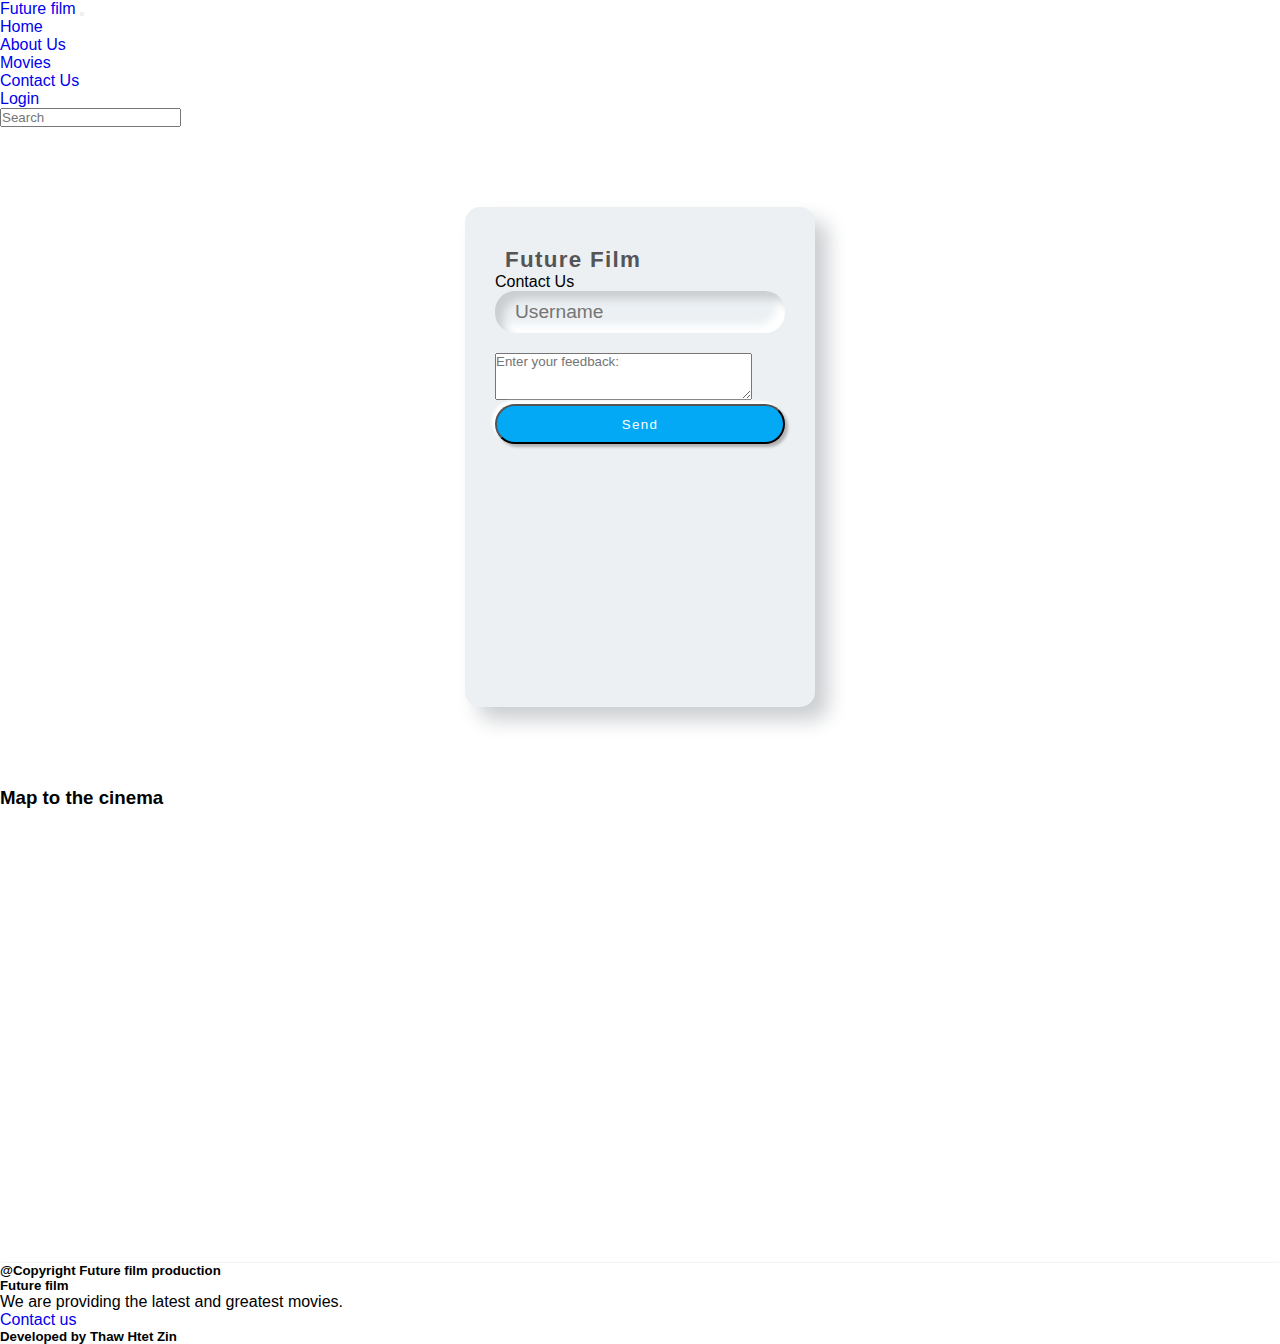
<file: contactUs.html>
<!DOCTYPE html>
<html lang="en">
  <head>
    <meta charset="UTF-8" />
    <meta http-equiv="X-UA-Compatible" content="IE=edge" />
    <meta name="viewport" content="width=device-width, initial-scale=1.0" />
    <link
      href="https://cdn.jsdelivr.net/npm/bootstrap@5.3.0-alpha1/dist/css/bootstrap.min.css"
      rel="stylesheet"
      integrity="sha384-GLhlTQ8iRABdZLl6O3oVMWSktQOp6b7In1Zl3/Jr59b6EGGoI1aFkw7cmDA6j6gD"
      crossorigin="anonymous"
    />
    <link
      rel="stylesheet"
      href="https://cdnjs.cloudflare.com/ajax/libs/font-awesome/6.3.0/css/all.min.css"
      integrity="sha512-SzlrxWUlpfuzQ+pcUCosxcglQRNAq/DZjVsC0lE40xsADsfeQoEypE+enwcOiGjk/bSuGGKHEyjSoQ1zVisanQ=="
      crossorigin="anonymous"
      referrerpolicy="no-referrer"
    />
    <link rel="stylesheet" href="style.css" />
    <title>Contact Us</title>
  </head>
  <body>
    <nav class="navbar navbar-expand-lg bg-body-secondary">
      <div class="container-fluid">
        <a class="navbar-brand" href="index.html">Future film</a>
        <button
          class="navbar-toggler"
          type="button"
          data-bs-toggle="collapse"
          data-bs-target="#navbarSupportedContent"
          aria-controls="navbarSupportedContent"
          aria-expanded="false"
          aria-label="Toggle navigation">
          <span class="navbar-toggler-icon"></span>
        </button>
        <div class="collapse navbar-collapse" id="navbarSupportedContent">
          <ul class="navbar-nav ms-auto mb-2 mb-lg-0">
            <li class="nav-item">
              <a class="nav-link" aria-current="page" href="index.html"
                >Home</a
              >
            </li>
            <li class="nav-item">
              <a class="nav-link" href="about.html">About Us</a>
            </li>
            <li class="nav-item">
              <a class="nav-link" href="movies.html">Movies</a>
            </li>
            <li class="nav-item">
              <a class="nav-link active" href="contactUs.html">Contact Us</a>
            </li>
            <li class="nav-item">
              <a class="nav-link" href="login.html">Login</a>
            </li>
          </ul>
          <form class="d-flex" role="search">
            <input
              class="form-control me-2 w-auto"
              type="search"
              placeholder="Search"
              aria-label="Search"
            />
          </form>
        </div>
      </div>
    </nav>
    <div class="wrapper">
      <div class="text-center mt-4 name">Future Film</div>
      <div class="text-center mt-2">Contact Us</div>
      <form class="p-3 mt-3">
        <div class="form-field d-flex align-items-center">
          <span class="far fa-user"></span>
          <input
            type="text"
            name="userName"
            id="userName"
            placeholder="Username"
          />
        </div>
        
        <div class="d-flex align-items-center">
          <textarea class="rounded-2 p-3"  name="" id="" cols="30" rows="3" placeholder="Enter your feedback:"></textarea>
        </div>
        <button onclick="alert('We have received your feedback')" class="btn mt-3">Send
          
        </button>
      </form>
    </div>
    <h3 class="text-center fw-bold">Map to the cinema</h3>
    <div class="map d-flex justify-content-center m-3 ">
      <iframe
        class="w-75 mb-3 rounded-3"
        src="https://www.google.com/maps/embed?pb=!1m18!1m12!1m3!1d3819.948639104239!2d96.15169691494606!3d16.77923072447533!2m3!1f0!2f0!3f0!3m2!1i1024!2i768!4f13.1!3m3!1m2!1s0x30c1ec821e1a39ad%3A0x376d9bfb7012e85!2sJCGV%20Junction%20City!5e0!3m2!1sen!2smm!4v1677488578492!5m2!1sen!2smm"
        width="700"
        height="450"
        style="border: 0"
        allowfullscreen=""
        loading="lazy"
        referrerpolicy="no-referrer-when-downgrade"
      ></iframe>
    </div>
    <footer>
      <div class="card">
        <h5 class="card-header text-bg-secondary">
          @Copyright Future film production
        </h5>
        <div class="card-body text-bg-white-50">
          <h5 class="card-title fw-bold">Future film</h5>
          <p class="card-text">
            We are providing the latest and greatest movies.
          </p>
          <a href="contactUs.html" class="btn btn-primary">Contact us</a>
          <h5 class="my-2 fw-bold">Developed by Thaw Htet Zin</h5>
        </div>
      </div>
    </footer>
    <script
      src="https://cdn.jsdelivr.net/npm/bootstrap@5.3.0-alpha1/dist/js/bootstrap.bundle.min.js"
      integrity="sha384-w76AqPfDkMBDXo30jS1Sgez6pr3x5MlQ1ZAGC+nuZB+EYdgRZgiwxhTBTkF7CXvN"
      crossorigin="anonymous"
    ></script>
  </body>
</html>
</file>
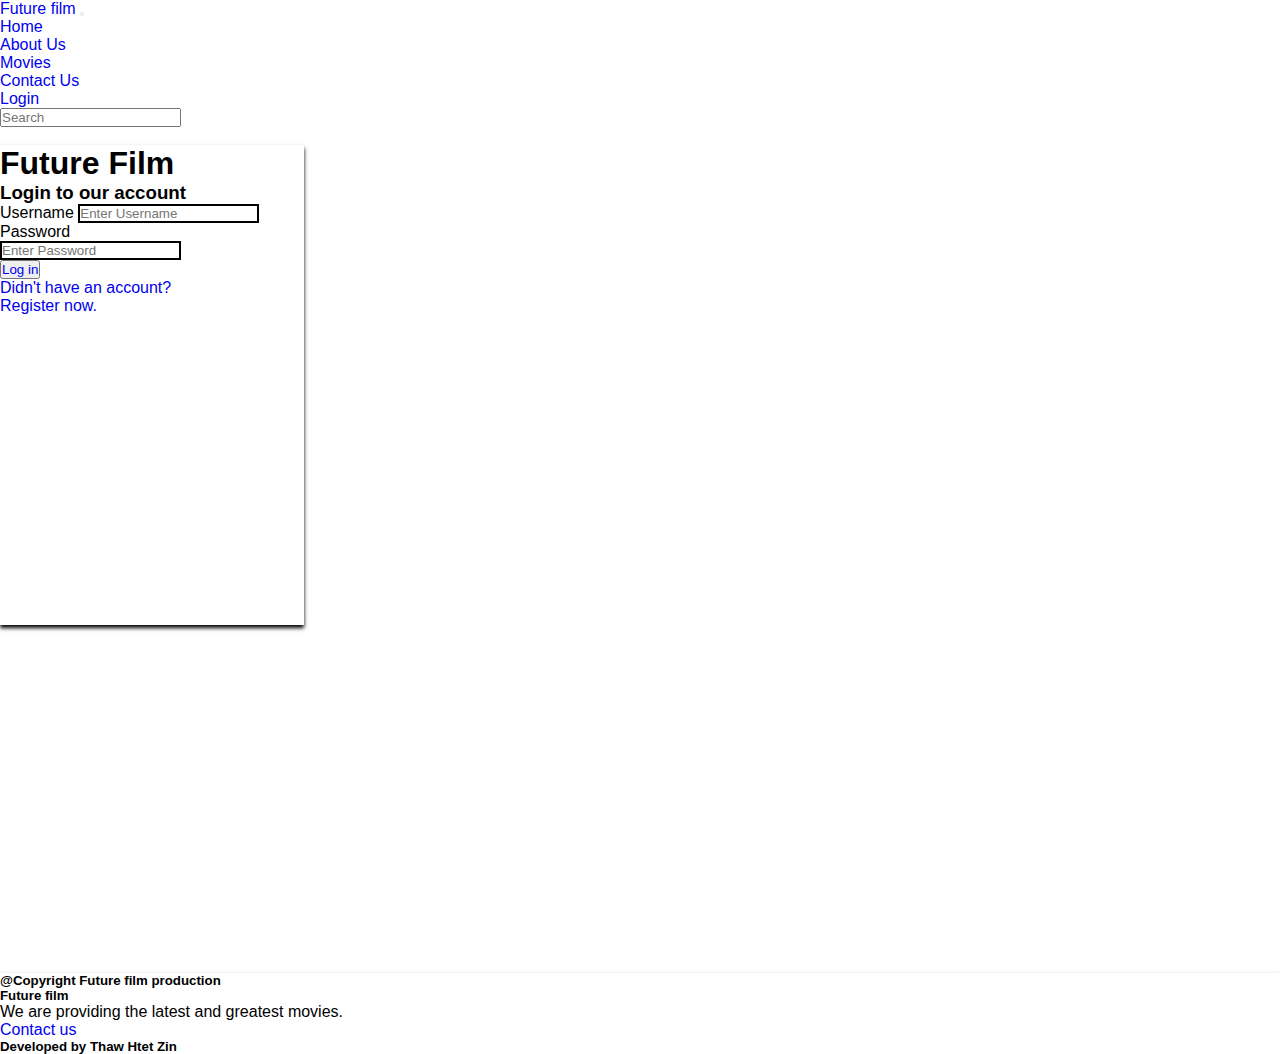
<file: login.html>
<!DOCTYPE html>
<html lang="en">
<head>
    <meta charset="UTF-8">
    <meta http-equiv="X-UA-Compatible" content="IE=edge">
    <meta name="viewport" content="width=device-width, initial-scale=1.0">
    <link rel="stylesheet" href="style.css">
    <link href="https://cdn.jsdelivr.net/npm/bootstrap@5.3.0-alpha1/dist/css/bootstrap.min.css" rel="stylesheet" integrity="sha384-GLhlTQ8iRABdZLl6O3oVMWSktQOp6b7In1Zl3/Jr59b6EGGoI1aFkw7cmDA6j6gD" crossorigin="anonymous">
    <title>Login</title>
</head>
<body>
    <nav class="navbar navbar-expand-lg bg-body-secondary">
        <div class="container-fluid">
          <a class="navbar-brand" href="index.html">Future film</a>
          <button class="navbar-toggler" type="button" data-bs-toggle="collapse" data-bs-target="#navbarSupportedContent" aria-controls="navbarSupportedContent" aria-expanded="false" aria-label="Toggle navigation">
            <span class="navbar-toggler-icon"></span>
          </button>
          <div class="collapse navbar-collapse" id="navbarSupportedContent">
            <ul class="navbar-nav ms-auto mb-2 mb-lg-0">
              <li class="nav-item">
                <a class="nav-link" aria-current="page" href="index.html">Home</a>
              </li>
              <li class="nav-item">
                <a class="nav-link" href="about.html">About Us</a>
              </li>
              <li class="nav-item">
                <a class="nav-link" href="movies.html">Movies</a>
              </li>
              <li class="nav-item">
                <a class="nav-link" href="contactUs.html">Contact Us</a>
              </li>
              <li class="nav-item">
                <a class="nav-link active" href="login.html">Login</a>
              </li>
            </ul>
            <form class="d-flex" role="search">
               <input class="form-control me-2 w-auto" type="search"  placeholder="Search"  aria-label="Search">
            </form>
          </div>
        </div>
    </nav><br>
    <div class="bg-img d-flex">
        <div class="card Login">
          <div class="login-text text-center text-dark">
            <h1>Future Film</h1>
            <h3>Login to our account</h3>
          </div>
          <div class="form">
            <form class="ms-5">
              <label class="fs-2 mt-5">Username</label>
            
              <input type="text" name="username" placeholder="Enter Username"class="borderInput p-1 rounded-3"
              />
              <label class="fs-2 mt-2">Password</label><br>
              <input type="password" name="password" placeholder="Enter Password" class="borderInput p-1 rounded-3"
              /><br />
              <button class=" btn btn-secondary mt-4 rounded-3"><a href="movies.html" class="text-white regLink">Log in</a> </button>
              <p class="mt-3"><a href="register.html" class="regLink">Didn't have an account?<br>Register now.</a></p>
            </form> 
          </div>
        </div>
      </div>
      <br>
   <footer>
      <div class="card">
        <h5 class="card-header text-bg-secondary">
          @Copyright Future film production
        </h5>
        <div class="card-body text-bg-white-50">
          <h5 class="card-title fw-bold">Future film</h5>
          <p class="card-text">
            We are providing the latest and greatest movies.
          </p>
          <a href="contactUs.html" class="btn btn-primary">Contact us</a>
          <h5 class="my-2 fw-bold">Developed by Thaw Htet Zin</h5>
        </div>
      </div>
    </footer>
</body>
</html>
</file>
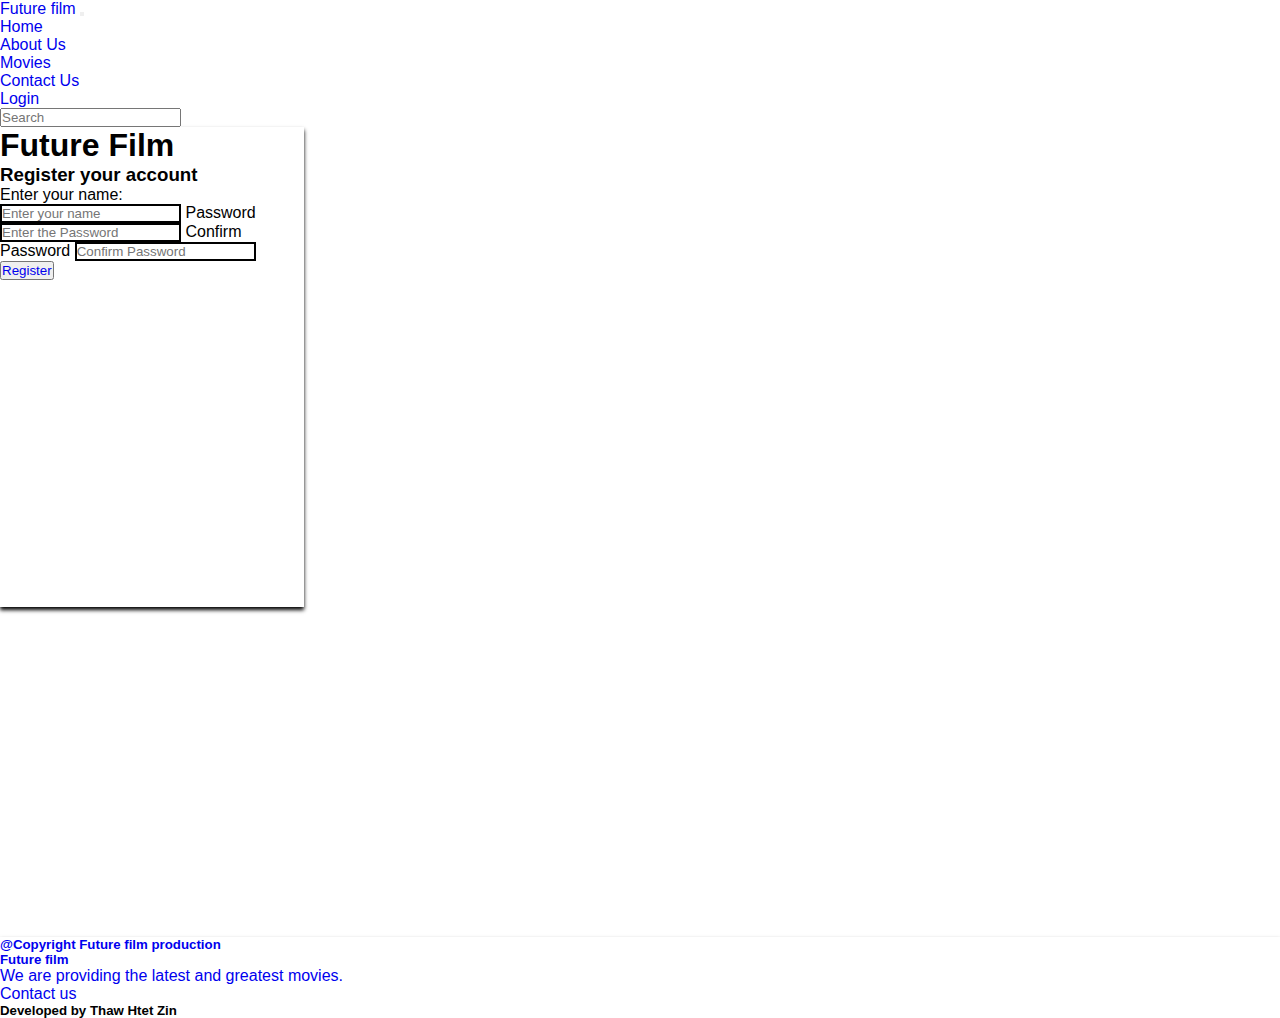
<file: register.html>
<!DOCTYPE html>
<html lang="en">
<head>
    <meta charset="UTF-8">
    <meta http-equiv="X-UA-Compatible" content="IE=edge">
    <meta name="viewport" content="width=device-width, initial-scale=1.0">
    <link rel="stylesheet" href="style.css">
    <link href="https://cdn.jsdelivr.net/npm/bootstrap@5.3.0-alpha1/dist/css/bootstrap.min.css" rel="stylesheet" integrity="sha384-GLhlTQ8iRABdZLl6O3oVMWSktQOp6b7In1Zl3/Jr59b6EGGoI1aFkw7cmDA6j6gD" crossorigin="anonymous">
    <title>Register</title>
</head>
<body>
    <nav class="navbar navbar-expand-lg bg-body-secondary">
        <div class="container-fluid">
          <a class="navbar-brand" href="index.html">Future film</a>
          <button class="navbar-toggler" type="button" data-bs-toggle="collapse" data-bs-target="#navbarSupportedContent" aria-controls="navbarSupportedContent" aria-expanded="false" aria-label="Toggle navigation">
            <span class="navbar-toggler-icon"></span>
          </button>
          <div class="collapse navbar-collapse" id="navbarSupportedContent">
            <ul class="navbar-nav ms-auto mb-2 mb-lg-0">
              <li class="nav-item">
                <a class="nav-link" aria-current="page" href="index.html">Home</a>
              </li>
              <li class="nav-item">
                <a class="nav-link" href="about.html">About Us</a>
              </li>
              <li class="nav-item">
                <a class="nav-link" href="movies.html">Movies</a>
              </li>
              <li class="nav-item">
                <a class="nav-link" href="contactUs.html">Contact Us</a>
              </li>
              <li class="nav-item">
                <a class="nav-link" href="login.html">Login</a>
              </li>
            </ul>
            <form class="d-flex" role="search">
               <input class="form-control me-2 w-auto" type="search"  placeholder="Search"  aria-label="Search">
            </form>
          </div>
        </div>
    </nav>
    <div class="bg-img d-flex">
        <div class="card Login">
          <div class="login-text text-center text-dark">
            <h1 class="p-2">Future Film</h1>
            <h3>Register your account</h3>
          </div>
          <div class="form">
            <form class="ms-5">
              <label class="fs-4 mt-2">Enter your name:</label>
            
              <input type="text" name="username" placeholder="Enter your name"class="borderInput p-1 rounded-3"/>
              <label class="fs-4 mt-2">Password</label>
              <input type="password" name="password" placeholder="Enter the Password" class="borderInput p-1 rounded-3"/>
              <label class="fs-4 mt-2">Confirm Password</label>

              <input type="password" name="password" placeholder="Confirm Password" class="borderInput p-1 rounded-3"/>
              <button class=" btn btn-secondary mt-4 mb-4 rounded-3"><a href="login.html" class="regLink text-white">Register</button>
            </form>
          </div>
        </div>
      </div>

      <footer>
        <div class="card">
          <h5 class="card-header text-bg-secondary">
            @Copyright Future film production
          </h5>
          <div class="card-body text-bg-white-50 ">
            <h5 class="card-title fw-bold text-black">Future film</h5>
            <p class="card-text text-black">
              We are providing the latest and greatest movies.
            </p>
            <a href="contactUs.html" class="btn btn-primary mt-2">Contact us</a>
            <h5 class="my-2 fw-bold">Developed by Thaw Htet Zin</h5>
          </div>
        </div>
      </footer>
      <script
      src="https://cdn.jsdelivr.net/npm/bootstrap@5.3.0-alpha1/dist/js/bootstrap.bundle.min.js"
      integrity="sha384-w76AqPfDkMBDXo30jS1Sgez6pr3x5MlQ1ZAGC+nuZB+EYdgRZgiwxhTBTkF7CXvN"
      crossorigin="anonymous"
    ></script>
</body>
</html>
</file>
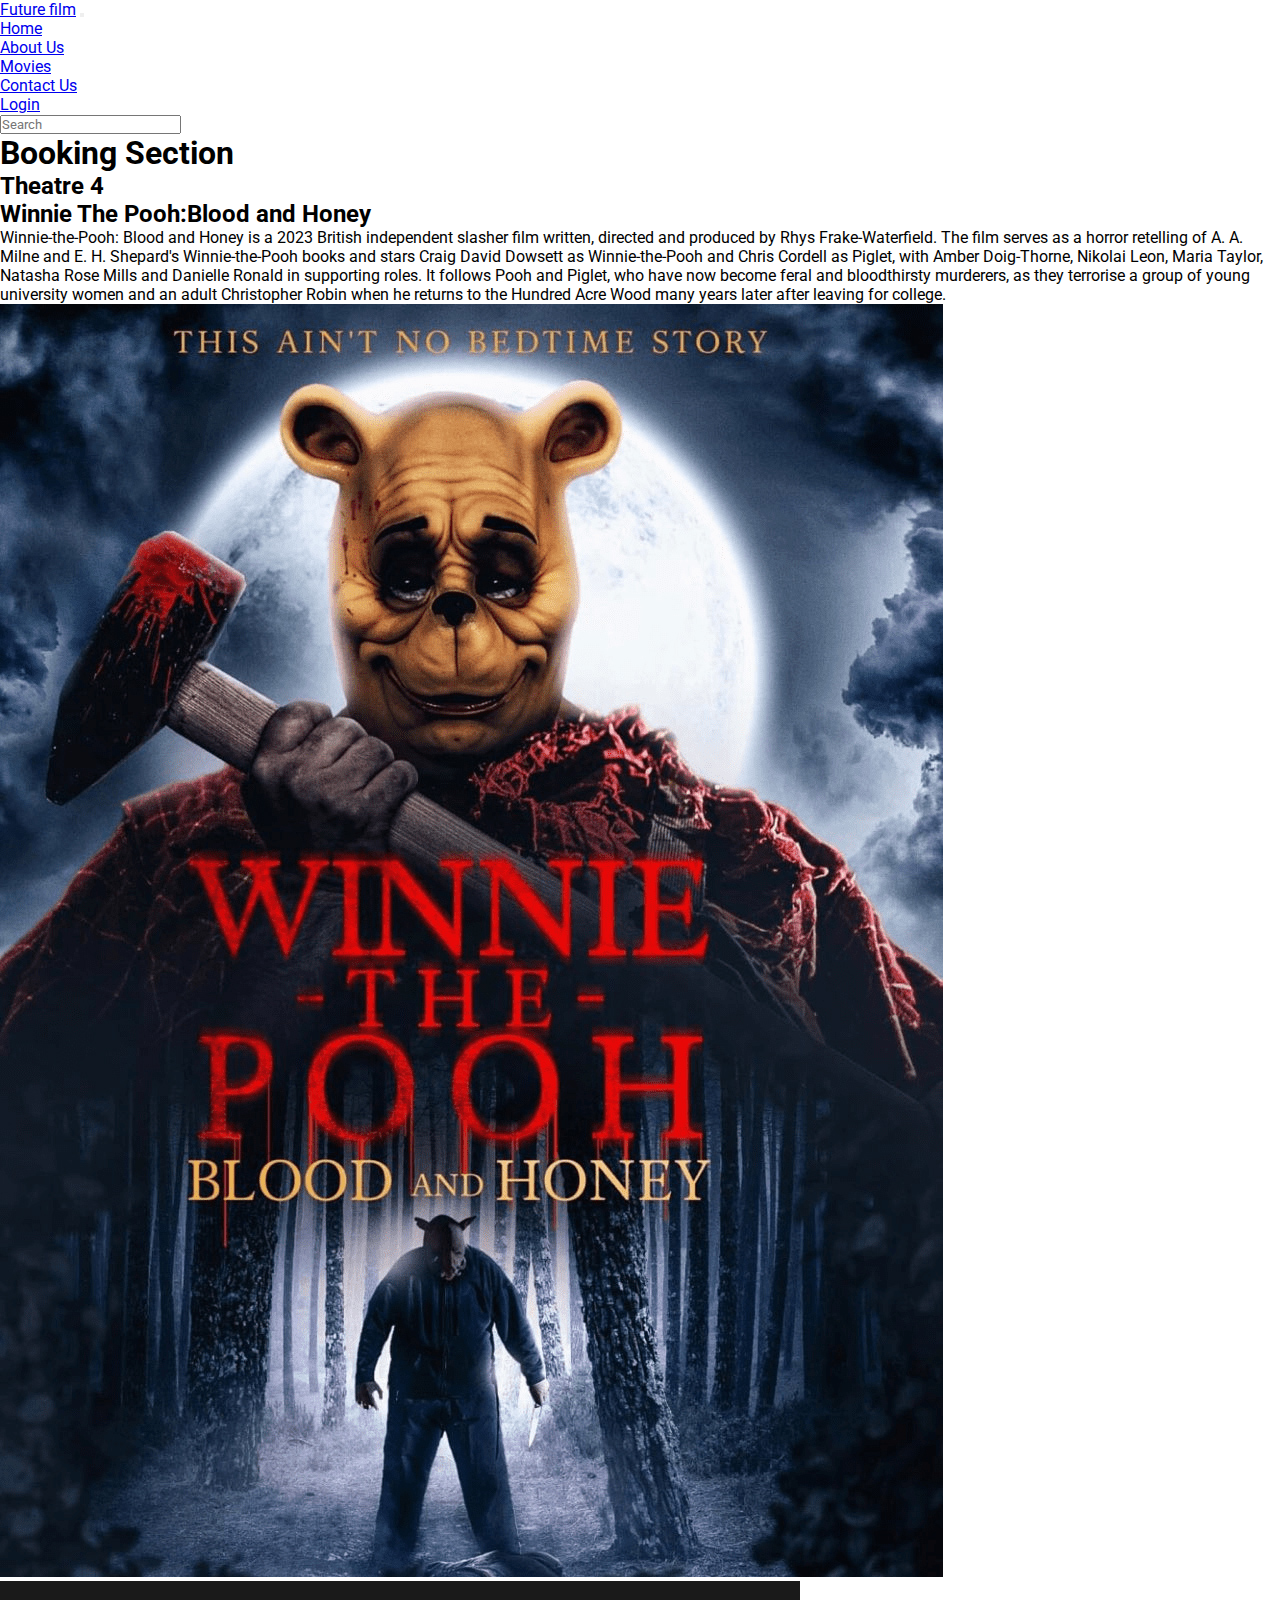
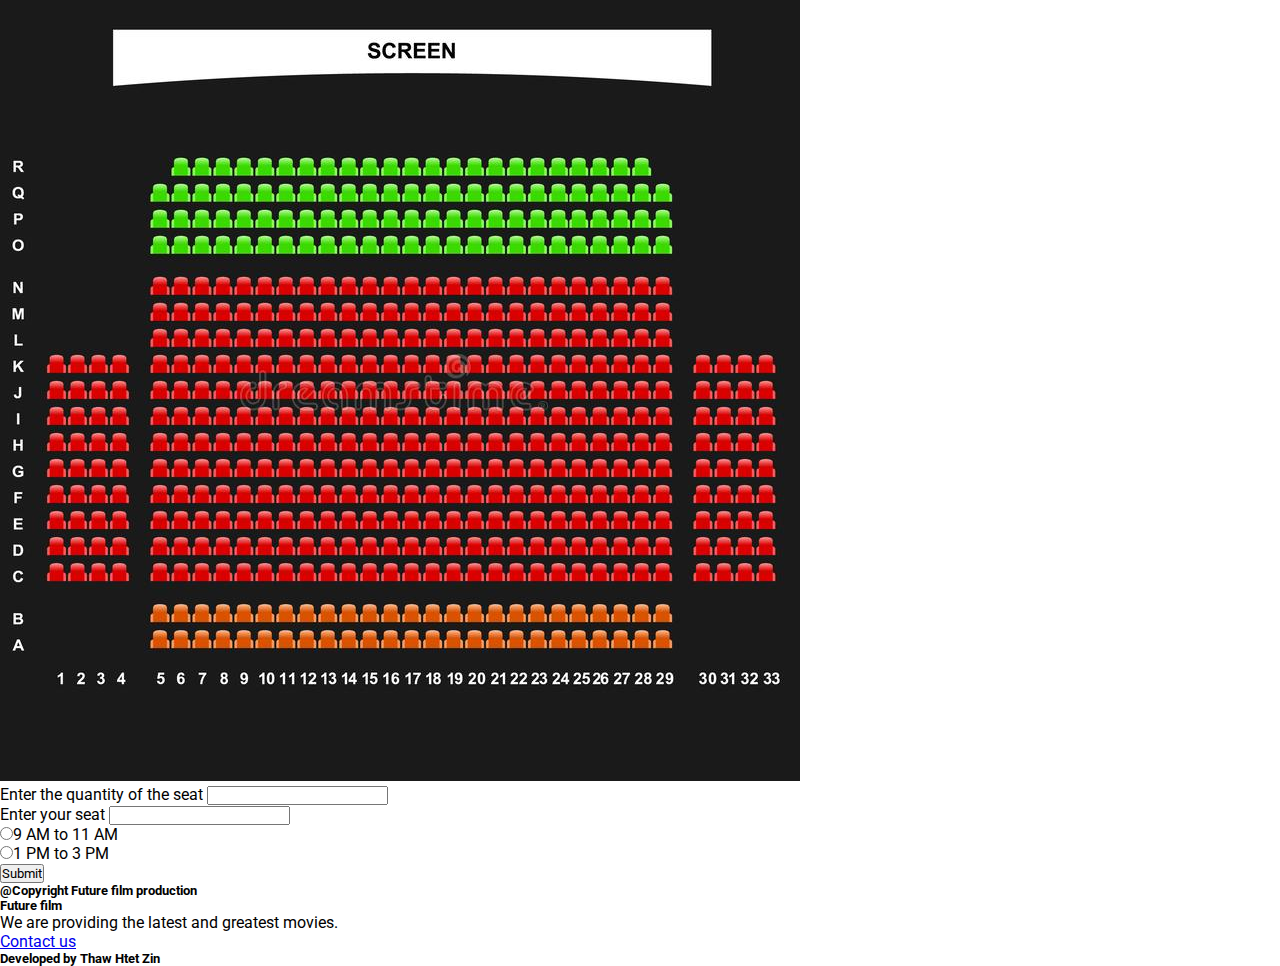
<file: WinnieThePooh.html>
<!DOCTYPE html>
<html lang="en">
  <head>
    <meta charset="UTF-8" />
    <meta http-equiv="X-UA-Compatible" content="IE=edge" />
    <meta name="viewport" content="width=device-width, initial-scale=1.0" />
    <link
      href="https://cdn.jsdelivr.net/npm/bootstrap@5.3.0-alpha1/dist/css/bootstrap.min.css"
      rel="stylesheet"
      integrity="sha384-GLhlTQ8iRABdZLl6O3oVMWSktQOp6b7In1Zl3/Jr59b6EGGoI1aFkw7cmDA6j6gD"
      crossorigin="anonymous"
    />
    <title>Booking</title>
    <style>

      @import url('https://fonts.googleapis.com/css2?family=Roboto:wght@300;400;500;700&display=swap');
      
      *{
        margin: 0;
        padding: 0;
        box-sizing: border-box;
        font-family: 'Roboto', sans-serif;
        }

      </style>
  </head>
  <body>
    <nav class="navbar navbar-expand-lg bg-body-secondary">
      <div class="container-fluid">
        <a class="navbar-brand" href="index.html">Future film</a>
        <button
          class="navbar-toggler"
          type="button"
          data-bs-toggle="collapse"
          data-bs-target="#navbarSupportedContent"
          aria-controls="navbarSupportedContent"
          aria-expanded="false"
          aria-label="Toggle navigation"
        >
          <span class="navbar-toggler-icon"></span>
        </button>
        <div class="collapse navbar-collapse" id="navbarSupportedContent">
          <ul class="navbar-nav ms-auto mb-2 mb-lg-0">
            <li class="nav-item">
              <a class="nav-link" aria-current="page" href="index.html"
                >Home</a
              >
            </li>
            <li class="nav-item">
              <a class="nav-link" href="about.html">About Us</a>
            </li>
            <li class="nav-item">
              <a class="nav-link" href="movies.html">Movies</a>
            </li>
            <li class="nav-item">
              <a class="nav-link" href="contactUs.html">Contact Us</a>
            </li>
            <li class="nav-item">
              <a class="nav-link" href="login.html">Login</a>
            </li>
          </ul>
          <form class="d-flex" role="search">
            <input
              class="form-control me-2 w-auto"
              type="search"
              placeholder="Search"
              aria-label="Search"
            />
          </form>
        </div>
      </div>
    </nav>
    <div class="heading text-center my-4">
      <h1>Booking Section</h1>
      <h2>Theatre 4</h2>
      <h2 class="mb-4">Winnie The Pooh:Blood and Honey</h2>
      <div class="mx-5 fs-4">
        <p>
          Winnie-the-Pooh: Blood and Honey is a 2023 British independent slasher film written, directed and produced by Rhys Frake-Waterfield. The film serves as a horror retelling of A. A. Milne and E. H. Shepard's Winnie-the-Pooh books and stars Craig David Dowsett as Winnie-the-Pooh and Chris Cordell as Piglet, with Amber Doig-Thorne, Nikolai Leon, Maria Taylor, Natasha Rose Mills and Danielle Ronald in supporting roles. It follows Pooh and Piglet, who have now become feral and bloodthirsty murderers, as they terrorise a group of young university women and an adult Christopher Robin when he returns to the Hundred Acre Wood many years later after leaving for college.
        </p>
      </div>
      <div class="row my-5">
        <div class="d-flex justify-content-center col-md-4 col-sm-1">
          <img class="w-50" src="image/pooh.png" alt="" />
        </div>
        <div class="d-flex justify-content-center col-md-4 col-sm-1 my-3">
          <img class="w-50" src="image/movieseats.png" alt="" />
        </div>
        <div class="d-flex justify-content-center col-md-4 col-sm-1 my-4">
          <form>
            <div class="mb-3">
              <label class="form-label fs-5">Enter the quantity of the seat</label>
              <input
                type="text"
                class="form-control"
                id="exampleInputEmail1"
                aria-describedby="emailHelp"
              />
            </div>
            <div class="mb-3">
              <label for="exampleInputPassword1" class="form-label fs-5"
                >Enter your seat</label
              >
              <input
                type="text"
                class="form-control"
                id="exampleInputPassword1"
              />
            </div>
            <div class="mb-3 form-check">
              <input type="radio" name="time" /><label class="m-3 fs-5"
                >9 AM to 11 AM</label
              ><br />
              <input type="radio" name="time" id="" /><label class="m-3 fs-5"
                >1 PM to 3 PM</label
              ><br />
            </div>
            <button type="submit" class="btn btn-primary btn-lg" onclick="alert('Your booking has now confirmed.')">
              Submit
            </button>
          </form>
        </div>
      </div>
    </div>
    <footer>
      <div class="card">
        <h5 class="card-header text-bg-secondary">
          @Copyright Future film production
        </h5>
        <div class="card-body text-bg-white-50">
          <h5 class="card-title fw-bold">Future film</h5>
          <p class="card-text">
            We are providing the latest and greatest movies.
          </p>
          <a href="contactUs.html" class="btn btn-primary">Contact us</a>
          <h5 class="my-2 fw-bold">Developed by Thaw Htet Zin</h5>
        </div>
      </div>
    </footer>
    <script src="https://cdn.jsdelivr.net/npm/bootstrap@5.3.0-alpha1/dist/js/bootstrap.bundle.min.js" integrity="sha384-w76AqPfDkMBDXo30jS1Sgez6pr3x5MlQ1ZAGC+nuZB+EYdgRZgiwxhTBTkF7CXvN" crossorigin="anonymous"></script>
  </body>
</html>
</file>
<file: style.css>
*{
margin: 0;
padding: 0;
box-sizing: border-box;
font-family: 'Roboto', sans-serif;
}

.bg-image {
    background-image: url('../image/cloud.jpg');
    background-size: cover;
    background-position: center;
    background-repeat: no-repeat;
    height: 100vh;
  }
.card{
  box-shadow: 0 3px 4px black;
}
  a{
    text-decoration: none;
  }

  .getButton{
     background-color: white;
     
  }

  .getButton:hover{
    background-color: #0dcaf0;
    color: white;
    transition: 0.7s;
  }

  .img{
   width: 287px;
   height: 400px;
  }

  .movieCaption{
    width: 300px;
    height: 400px;
  }
tr{
  padding-top: 2rem ;
}
label{
  margin-top: 3rem;
}
  td {
    border: 1px solid black;
    border-radius: 10px;
  }

  .bg-img{
    width: 100vw;
    height: 90vh;
    justify-content: center;
    align-items: center;
  }

  .borderInput{
    border: 2px solid black;
  }

  .regLink{
    text-decoration: none;
  }

  .Login{
    width: 19rem; 
    height: 30rem;
  }


  /* Contact Us */
    .wrapper {
      max-width: 350px;
      min-height: 500px;
      margin: 80px auto;
      padding: 40px 30px 30px 30px;
      background-color: #ecf0f3;
      border-radius: 15px;
      box-shadow: 13px 13px 20px #cbced1, -13px -13px 20px #fff;
    }
  
    .logo {
      width: 80px;
      margin: auto;
    }
  
    .logo img {
      width: 100%;
      height: 80px;
      object-fit: cover;
      border-radius: 50%;
      box-shadow: 0px 0px 3px #5f5f5f,
        0px 0px 0px 5px #ecf0f3,
        8px 8px 15px #a7aaa7,
        -8px -8px 15px #fff;
    }
  
    .wrapper .name {
      font-weight: 600;
      font-size: 1.4rem;
      letter-spacing: 1.3px;
      padding-left: 10px;
      color: #555;
    }
  
    .wrapper .form-field input {
      width: 100%;
      display: block;
      border: none;
      outline: none;
      background: none;
      font-size: 1.2rem;
      color: #666;
      padding: 10px 15px 10px 10px;
      /* border: 1px solid red; */
    }
  
    .wrapper .form-field {
      padding-left: 10px;
      margin-bottom: 20px;
      border-radius: 20px;
      box-shadow: inset 8px 8px 8px #cbced1, inset -8px -8px 8px #fff;
    }
  
    .wrapper .form-field .fas {
      color: #555;
    }
  
    .wrapper .btn {
      box-shadow: none;
      width: 100%;
      height: 40px;
      background-color: #03A9F4;
      color: #fff;
      border-radius: 25px;
      box-shadow: 3px 3px 3px #b1b1b1,
        -3px -3px 3px #fff;
      letter-spacing: 1.3px;
    }
  
    .wrapper .btn:hover {
      background-color: #039BE5;
    }
  
    .wrapper a {
      text-decoration: none;
      font-size: 0.8rem;
      color: #03A9F4;
    }
  
    .wrapper a:hover {
      color: #039BE5;
    }
  
    @media(max-width: 380px) {
      .wrapper {
        margin: 30px 20px;
        padding: 40px 15px 15px 15px;
      }
    }

    .textarea{
      border: none;
    }
    
    /* animation */
        #colorfill {
          position: relative;
          font-size: 3vw;
          color: white;
          -webkit-text-stroke: 0.3vw black;
          text-transform: uppercase;
        }
    
        #colorfill::before {
          content: attr(data-text);
          position: absolute;
          top: 0;
          left: 0;
          width: 100%;
          height: 100%;
          color: white;
          -webkit-text-stroke: 0vw black;
          border-right: 2px solid white;
          overflow: hidden;
          animation: animate 6s linear infinite;
        }
    
        @keyframes animate {
    
          0%,
          10%,
          100% {
            width: 0%;
          }
    
          70%,
          90% {
            width: 100%;
          }
        }
</file>
